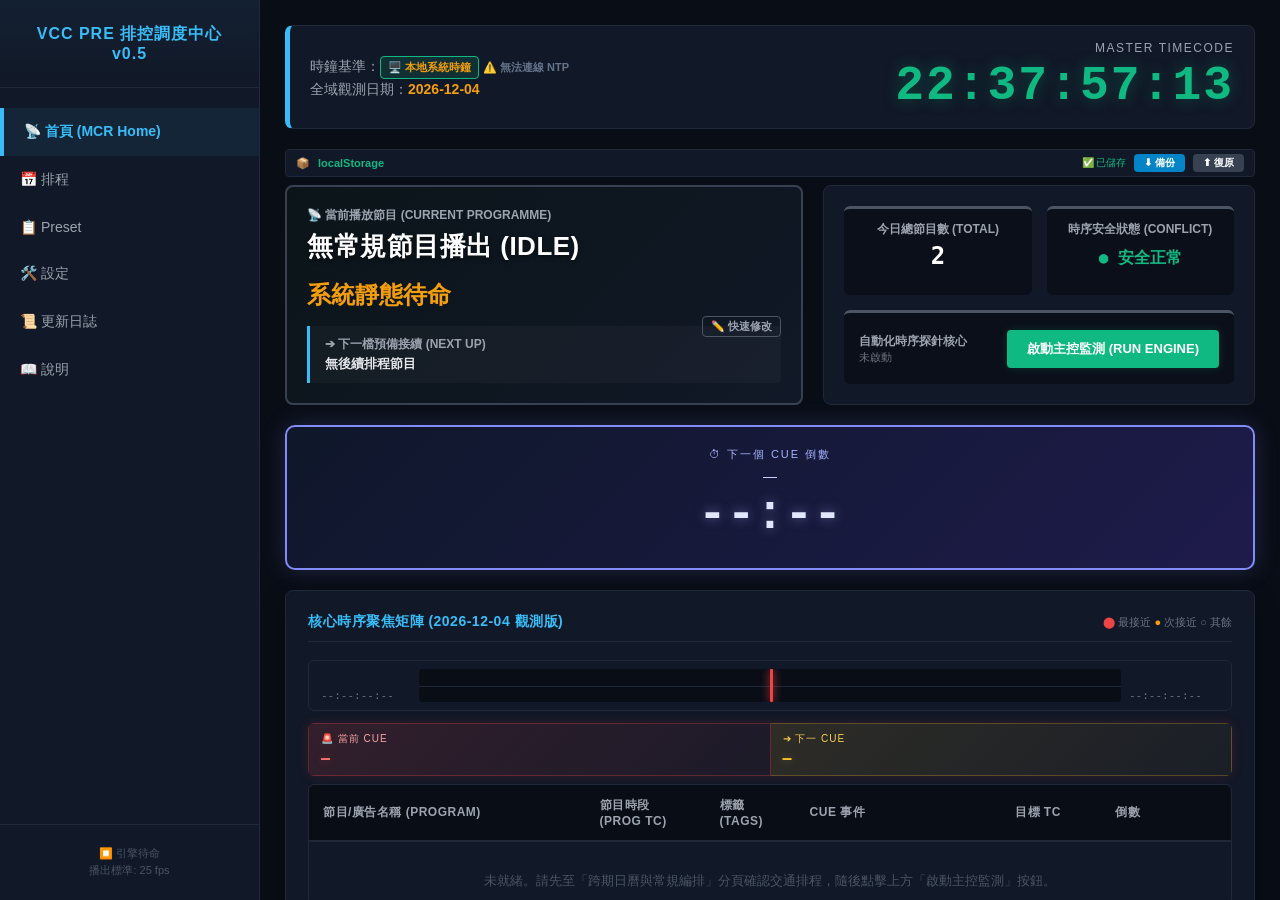
<file: VPre_CountdownCtrl_PROD_v0.5.html>
<!DOCTYPE html>
<html lang="zh-Hant">
<head>
    <meta charset="UTF-8">
    <meta name="viewport" content="width=device-width, initial-scale=1.0">
    <title>VCC PRE 廣播主控室操作員矩陣首頁系統 v0.5</title>
    <style>
        body {
            margin: 0;
            padding: 0;
            background-color: #090d16;
            font-family: "Microsoft JhengHei", "微軟正黑體", Arial, sans-serif;
        }

        /* 獨立沙盒包裝層 */
        .vcc-pre-system-sandbox-wrapper {
            --sidebar-width: 260px;
            --primary-color: #38bdf8;
            --bg-dark: #090d16;
            --bg-panel: #111827;
            --success: #10b981;
            --warning: #f59e0b;
            --danger: #ef4444;
            --on-air: #22c55e;

            display: flex !important;
            width: 100% !important;
            height: 100vh !important;
            min-height: 780px;
            background-color: var(--bg-dark);
            color: #f1f5f9;
            box-sizing: border-box;
            overflow: hidden !important;
            position: relative;
        }

        .vcc-pre-system-sandbox-wrapper *,
        .vcc-pre-system-sandbox-wrapper *:before,
        .vcc-pre-system-sandbox-wrapper *:after {
            box-sizing: border-box;
        }

        /* 左側常駐工作列 */
        .sidebar {
            width: var(--sidebar-width);
            min-width: var(--sidebar-width);
            background-color: var(--bg-panel);
            border-right: 1px solid #1f2937;
            display: flex;
            flex-direction: column;
            justify-content: space-between;
            height: 100%;
            z-index: 10;
        }
        .sidebar-header {
            padding: 24px 20px;
            text-align: center;
            font-size: 16px;
            font-weight: bold;
            letter-spacing: 1px;
            color: var(--primary-color);
            border-bottom: 1px solid #1f2937;
            background: linear-gradient(180deg, rgba(56,189,248,0.05) 0%, rgba(0,0,0,0) 100%);
        }
        .sidebar-menu { flex: 1; padding: 20px 0; }
        .menu-item {
            padding: 15px 20px; color: #9ca3af; cursor: pointer; font-size: 14px; display: flex; align-items: center; gap: 12px; transition: all 0.2s;
        }
        .menu-item:hover { background-color: rgba(56, 189, 248, 0.04); color: #fff; }
        .menu-item.active {
            background-color: rgba(56, 189, 248, 0.08); color: var(--primary-color); border-left: 4px solid var(--primary-color); font-weight: bold;
        }
        .sidebar-footer { padding: 20px; font-size: 11px; color: #4b5563; text-align: center; border-top: 1px solid #1f2937; line-height: 1.6; }

        /* 右側核心工作區 */
        .main-content { flex: 1; padding: 25px; overflow-y: auto !important; height: 100%; background-color: var(--bg-dark); }
        .page { display: none; }
        .page.active { display: block; }

        /* 模組容器 */
        .panel-box {
            background-color: var(--bg-panel); padding: 22px; border-radius: 8px; box-shadow: 0 10px 25px -5px rgba(0, 0, 0, 0.7); margin-bottom: 20px; border: 1px solid #1f2937;
        }
        .panel-header-box {
            display: flex; justify-content: space-between; align-items: center; margin-bottom: 18px; border-bottom: 1px solid #1f2937; padding-bottom: 10px;
        }
        .panel-title { font-size: 14px; color: var(--primary-color); font-weight: bold; letter-spacing: 0.5px; text-transform: uppercase; }

        /* 廣播主控專用：頂部極致三欄網格佈局 (首頁專用) */
        .mcr-operator-grid {
            display: grid;
            grid-template-columns: 1.2fr 1fr;
            gap: 20px;
            margin-bottom: 20px;
        }
        @media(max-width: 1200px) { .mcr-operator-grid { grid-template-columns: 1fr; } }

        /* MCR On-Air 監測監視器樣式 */
        .mcr-monitor-card {
            background: linear-gradient(135deg, #0b1519 0%, #111827 100%);
            border: 2px solid #10b981;
            border-radius: 8px;
            padding: 20px;
            position: relative;
            box-shadow: 0 0 20px rgba(16, 185, 129, 0.1);
        }
        .mcr-monitor-card.no-active {
            border-color: #374151;
            box-shadow: none;
        }
        .mcr-tag-live {
            position: absolute; top: 15px; right: 20px; background-color: var(--on-air); color: #fff; padding: 3px 8px; font-size: 11px; font-weight: bold; border-radius: 4px; letter-spacing: 1px; animation: blinker 1.5s linear infinite;
        }
        @keyframes blinker { 50% { opacity: 0.3; } }

        .mcr-label-sub { font-size: 12px; color: #9ca3af; text-transform: uppercase; margin-bottom: 4px; font-weight: 600; }
        .mcr-prog-title { font-size: 26px; font-weight: 900; color: #ffffff; margin: 5px 0 15px 0; letter-spacing: 0.5px; text-shadow: 0 2px 4px rgba(0,0,0,0.5); }
        .mcr-prog-countdown { font-family: 'Courier New', Courier, monospace; font-size: 24px; color: var(--warning); font-weight: bold; }
        .mcr-next-bar { background-color: rgba(255,255,255,0.03); border-left: 3px solid var(--primary-color); padding: 10px 15px; margin-top: 15px; border-radius: 0 4px 4px 0; }

        /* Traffic 摘要狀態卡片 */
        .traffic-summary-card {
            background: #111827; border: 1px solid #1f2937; border-radius: 8px; padding: 20px; display: grid; grid-template-columns: 1fr 1fr; gap: 15px;
        }
        .traffic-stat-block {
            background: #0b0f19; padding: 12px; border-radius: 6px; border-top: 3px solid #4b5563; text-align: center;
        }
        .traffic-stat-block.alert-active { border-top-color: var(--danger); background: rgba(239, 68, 68, 0.03); }
        .traffic-stat-num { font-family: monospace; font-size: 24px; font-weight: bold; color: #fff; margin-top: 4px; }

        /* 雙欄排版（用於行事曆與表單對齊） */
        .grid-layout-2col { display: grid; grid-template-columns: 340px 1fr; gap: 20px; margin-bottom: 20px; }
        @media(max-width: 1024px) { .grid-layout-2col { grid-template-columns: 1fr; } }

        /* --- NATIVE GUI CALENDAR STYLE --- */
        .gui-calendar-card { background: #090d16; border: 1px solid #1f2937; border-radius: 6px; padding: 12px; }
        .calendar-nav-header { display: flex; justify-content: space-between; align-items: center; margin-bottom: 10px; }
        .calendar-nav-header span { font-size: 14px; font-weight: bold; color: #fff; }
        .calendar-nav-btn { background: #1f2937; color: #fff; padding: 4px 8px; font-size: 12px; border-radius: 4px; cursor: pointer; }
        .calendar-nav-btn:hover { background: var(--primary-color); color: #090d16; }
        .calendar-grid-head { display: grid; grid-template-columns: repeat(7, 1fr); text-align: center; font-size: 11px; color: #4b5563; margin-bottom: 6px; font-weight: bold; }
        .calendar-grid-body { display: grid; grid-template-columns: repeat(7, 1fr); gap: 4px; text-align: center; }
        .calendar-day-cell {
            aspect-ratio: 1; background: #111827; border-radius: 6px; display: flex; flex-direction: column; justify-content: center; align-items: center; font-size: 13px; font-family: monospace; cursor: pointer; position: relative; transition: all 0.15s; border: 1px solid transparent; color: #cbd5e1; gap:1px;
        }
        .calendar-day-cell:hover { border-color: var(--primary-color); background: rgba(56, 189, 248, 0.06); }
        .calendar-day-cell.empty { background: transparent; cursor: default; border: none; }
        .calendar-day-cell.selected { background: var(--primary-color) !important; color: #090d16 !important; font-weight: bold; border-color: var(--primary-color) !important; }
        .calendar-day-cell.today { border: 1px solid var(--success); }
        .calendar-day-cell.selected.today { border-color: var(--primary-color) !important; }
        .calendar-prog-count { font-size:9px; color:#64748b; font-weight:normal; font-family:sans-serif; }
        .calendar-day-cell.selected .calendar-prog-count { color:#090d16; opacity:0.7; }
        .calendar-day-cell.has-progs { border-bottom:2px solid #a855f7; }

        /* 表單與控制元件 */
        .input-form { display: grid; grid-template-columns: 1fr 1fr; gap: 12px; }
        .input-group { display: flex; flex-direction: column; }
        .input-group.full-width { grid-column: span 2; }
        .input-group label { font-size: 12px; color: #9ca3af; margin-bottom: 4px; }
        .input-group input, .input-group select, .input-group textarea {
            background-color: #090d16; border: 1px solid #374151; color: #fff; padding: 8px 10px; border-radius: 4px; font-size: 13px; outline: none;
        }
        .input-group input:focus, .input-group select:focus, .input-group textarea:focus { border-color: var(--primary-color); }
        /* 窄螢幕響應式: 768px 以下調整表單成單欄 */
        @media (max-width: 768px) {
            .input-form { grid-template-columns: 1fr; }
            .input-form .input-group input[type="text"] { font-size: 16px; padding: 10px 8px; }
            .input-group.full-width { grid-column: span 1; }
        }

        /* 頂部全局控制列 */
        .global-filter-bar {
            background: #111827; padding: 12px 20px; border-radius: 6px; margin-bottom: 20px; display: flex; align-items: center; gap: 15px; border: 1px solid #1f2937;
        }
        .global-filter-bar input[type="date"] { background: #090d16; border: 1px solid #374151; color: #fff; padding: 6px 10px; border-radius: 4px; }

        /* 按鈕樣式 */
        .btn-zone { display: flex; gap: 10px; margin-top: 10px; }
        button { padding: 9px 14px; font-size: 12px; font-weight: bold; border-radius: 4px; cursor: pointer; border: none; transition: all 0.2s; }
        .btn-add { background-color: #0284c7; color: white; }
        .btn-update { background-color: var(--warning); color: #090d16; }
        .btn-start { background-color: var(--success); color: white; font-size: 13px; padding: 10px 20px; box-shadow: 0 0 10px rgba(16,185,129,0.2); }
        .btn-sync { background-color: #374151; color: white; }
        .btn-cancel { background-color: #4b5563; color: white; }
        .btn-danger-action { background-color: rgba(239, 68, 68, 0.15); color: #f87171; border: 1px solid var(--danger); }

        .btn-ctrl-group { display: flex; gap: 6px; }
        .btn-ctrl { padding: 6px 12px; font-size: 11px; font-weight: bold; border-radius: 4px; color: white; }
        .btn-import-ui { background-color: #374151; }
        .btn-export-ui { background-color: #0284c7; }
        .btn-clear-ui { background-color: rgba(239, 68, 68, 0.15); color: #f87171; border: 1px solid #dc2626; }

        /* HUD 全域看板 */
        .status-panel {
            background-color: var(--bg-panel); padding: 15px 20px; border-radius: 8px; margin-bottom: 20px; display: flex; justify-content: space-between; align-items: center; flex-wrap: wrap; border-left: 5px solid var(--primary-color); border-top: 1px solid #1f2937; border-right: 1px solid #1f2937; border-bottom: 1px solid #1f2937;
        }
        .status-item { font-size: 14px; margin: 2px 0; color: #9ca3af; }
        .status-item span { font-weight: bold; color: var(--warning); }
        .sync-badge { padding: 3px 7px; border-radius: 4px; font-size: 11px; font-weight: bold; display: inline-block; }
        .sync-success { background-color: rgba(16, 185, 129, 0.15); color: #34d399; border: 1px solid var(--success); }
        .sync-loading { background-color: rgba(59, 130, 246, 0.15); color: #60a5fa; border: 1px solid #3b82f6; }
        #clock { font-family: 'Courier New', Courier, monospace; font-size: 48px; color: var(--success); font-weight: bold; text-shadow: 0 0 16px rgba(16, 185, 129, 0.35); letter-spacing: 2px; }

        /* 系統表格 */
        .vcc-pre-table { width: 100%; border-collapse: collapse; font-size: 13px; background-color: var(--bg-panel); border-radius: 6px; overflow: hidden; }
        .vcc-pre-table th { background-color: #090d16; color: #9ca3af; text-align: left; padding: 12px 14px; border-bottom: 2px solid #1f2937; text-transform: uppercase; font-size: 12px; letter-spacing: 0.5px; }
        .vcc-pre-table td { padding: 12px 14px; border-bottom: 1px solid #1f2937; color: #e5e7eb; }
        .status-badge { padding: 2px 6px; border-radius: 4px; font-size: 11px; font-weight: bold; }
        .badge-sched { background-color: #1f2937; color: #cbd5e1; }
        .badge-periodic { background-color: rgba(168, 85, 247, 0.15); color: #c084fc; border: 1px solid #a855f7; }

        .btn-action { padding: 4px 8px; font-size: 11px; margin-right: 4px; border-radius: 4px; cursor: pointer; color: white; border: none;}
        .btn-action-edit { background-color: #d97706; }
        .btn-action-copy { background-color: #0891b2; }
        .btn-action-del { background-color: #dc2626; }

        /* 動態聚焦行 */
        .row-imminent { color: var(--danger) !important; background-color: rgba(239, 68, 68, 0.1) !important; font-weight: bold; border-left: 5px solid var(--danger) !important; }
        .row-imminent td { color: var(--danger) !important; }
        .row-future { color: var(--warning) !important; }
        .row-future td { color: var(--warning) !important; }
        .row-dimmed { color: #64748b !important; }
        .row-dimmed td { color: #64748b !important; }
        .row-trigger-active { background-color: var(--danger) !important; color: #ffffff !important; font-weight: bold; animation: pulse 0.4s infinite alternate; }
        .row-trigger-active td { color: #ffffff !important; }
        @keyframes pulse { 0% { background-color: var(--danger); } 100% { background-color: #b91c1c; } }
        /* 矩陣捲動容器 */
        .matrix-scroll-wrap { overflow-y: auto; border: 1px solid #1f2937; border-radius: 6px; }
        .matrix-scroll-wrap::-webkit-scrollbar { width: 6px; }
        .matrix-scroll-wrap::-webkit-scrollbar-track { background: #090d16; }
        .matrix-scroll-wrap::-webkit-scrollbar-thumb { background: #374151; border-radius: 3px; }

        /* 除錯終端 */
        .console-terminal {
            background-color: #030712; border: 1px solid #1f2937; font-family: 'Courier New', Courier, monospace; font-size: 12px; color: #34d399; padding: 12px; border-radius: 6px; height: 130px; overflow-y: auto; line-height: 1.4; margin-top: 5px;
        }
        .console-line { margin-bottom: 4px; }
        .console-time { color: #4b5563; margin-right: 8px; }

        /* Timeline GUI 時間軸 */
        .timeline-panel { display:flex; gap:8px; padding:8px 12px; background:#111827; border:1px solid #1f2937; border-radius:6px; margin-bottom:12px; align-items:stretch; }
        .timeline-label { font-size:11px; color:#64748b; white-space:nowrap; font-family:monospace; min-width:90px; padding-top:20px; }
        .timeline-tracks-wrap { flex:1; position:relative; overflow-x:hidden; background:#090d16; border-radius:4px; min-height:0; }
        .timeline-track { display:flex; align-items:center; height:28px; border-bottom:1px solid rgba(31,41,55,0.4); position:relative; }
        .timeline-track:last-child { border-bottom:none; }
        .timeline-track-label { width:100px; min-width:100px; font-size:10px; color:#9ca3af; padding:0 6px; overflow:hidden; text-overflow:ellipsis; white-space:nowrap; position:relative; z-index:2; }
        .timeline-track-bar { flex:1; position:relative; height:100%; }
        .timeline-prog-block { position:absolute; top:3px; height:20px; border-radius:3px; opacity:0.55; cursor:pointer; z-index:3; border:1px solid rgba(255,255,255,0.08); transition:opacity 0.15s; }
        .timeline-prog-block:hover { opacity:0.85; }
        .timeline-cue-tick { position:absolute; top:3px; width:2px; height:20px; border-radius:1px; opacity:0.6; cursor:pointer; z-index:4; }
        .timeline-cue-tick:hover { opacity:1; transform:scaleX(2); z-index:5; }
        .timeline-now-marker { position:absolute; top:0; width:3px; height:100%; background:var(--danger); z-index:10; border-radius:1px; box-shadow:0 0 8px var(--danger); transition:left 0.4s linear; pointer-events:none; }
        .timeline-now-label { position:absolute; top:-18px; font-size:10px; font-weight:bold; color:var(--danger); transform:translateX(-50%); white-space:nowrap; z-index:11; pointer-events:none; }
        .timeline-ruler { display:flex; height:18px; border-bottom:1px solid #1f2937; position:relative; }
        .timeline-ruler-label { position:absolute; font-size:9px; color:#4b5563; transform:translateX(-50%); top:2px; }

        /* Week at a Glance */
        .week-grid { display:grid; grid-template-columns:repeat(7,1fr); gap:1px; background:#1f2937; border-radius:6px; overflow:hidden; }
        .week-day-header { background:#111827; padding:8px 4px; text-align:center; font-size:11px; color:#9ca3af; font-weight:bold; border-bottom:2px solid #1f2937; }
        .week-day-header span { display:block; font-size:18px; color:#fff; font-weight:bold; margin-top:2px; }
        .week-day-header.today { color:#10b981; } .week-day-header.today span { color:#10b981; }
        .week-day-cell { background:#090d16; padding:4px; min-height:60px; font-size:10px; vertical-align:top; }
        .week-prog-block { padding:3px 4px; margin-bottom:2px; border-radius:3px; border-left:3px solid; cursor:pointer; line-height:1.3; }
        .week-prog-block:hover { filter:brightness(1.3); }
        #rundownTableBody tr { cursor:pointer; }
        #rundownTableBody tr:hover { background:rgba(56,189,248,0.03); }
        .week-prog-block .wp-time { color:#94a3b8; font-family:monospace; font-size:9px; }
        .week-prog-block .wp-name { color:#e2e8f0; font-weight:bold; font-size:10px; overflow:hidden; text-overflow:ellipsis; white-space:nowrap; }
        .week-prog-block .wp-tags { display:flex; gap:2px; flex-wrap:wrap; margin-top:1px; }

        /* Tag & Color Label */
        .tag-badge { display:inline-block; padding:1px 5px; border-radius:3px; font-size:9px; font-weight:bold; margin:1px 2px 1px 0; }

        .clr-picker { display:flex; gap:4px; flex-wrap:wrap; margin-top:4px; }
        .clr-opt { width:24px; height:24px; border-radius:50%; cursor:pointer; border:2px solid transparent; transition:all 0.15s; }
        .clr-opt:hover { transform:scale(1.2); }
        .clr-opt.active { border-color:#fff !important; box-shadow:0 0 6px rgba(255,255,255,0.4); }
        .tag-input-area { display:flex; gap:4px; flex-wrap:wrap; align-items:center; }
        .tag-input-area input { flex:1; background:#090d16; border:1px solid #374151; color:#fff; padding:5px 8px; border-radius:4px; font-size:12px; outline:none; }
        .tag-input-area input:focus { border-color:#38bdf8; }
        .tag-list { display:flex; gap:3px; flex-wrap:wrap; margin-top:4px; }

        /* 節目 Color Code */
        .prog-color-0 { --prog-color: #ef4444; } .prog-color-1 { --prog-color: #f59e0b; }
        .prog-color-2 { --prog-color: #10b981; } .prog-color-3 { --prog-color: #3b82f6; }
        .prog-color-4 { --prog-color: #8b5cf6; } .prog-color-5 { --prog-color: #ec4899; }
        .prog-color-6 { --prog-color: #06b6d4; } .prog-color-7 { --prog-color: #f97316; }
        .prog-color-dot { display:inline-block; width:10px; height:10px; border-radius:50%; margin-right:6px; vertical-align:middle; }
        .row-onair { background-color: rgba(239,68,68,0.12) !important; border-left:4px solid var(--danger) !important; animation: pulseOnAir 0.6s infinite alternate; }
        .row-nextup { background-color: rgba(245,158,11,0.08) !important; border-left:4px solid #f59e0b !important; }
        @keyframes pulseOnAir { 0% { background-color: rgba(239,68,68,0.08); } 100% { background-color: rgba(239,68,68,0.18); } }
        .matrix-row { border-left: 3px solid var(--prog-color, #374151); } /* 放在高亮 class 之後，不蓋過 .row-imminent/.row-trigger-active 的 border-left */

        /* Preset 節點表格樣式 */
        #presetNodesTable { width:100%; border-collapse:collapse; margin-bottom:8px; }
        #presetNodesTable th { color:#9ca3af; font-size:12px; padding:6px 4px; border-bottom:1px solid #374151; font-weight:600; text-align:left; }
        #presetNodesTable td { padding:3px 4px; border-bottom:1px solid #1f2937; }
        #presetNodesTable select,
        #presetNodesTable input {
            background-color: #090d16; border: 1px solid #374151; color: #fff;
            padding: 5px 6px; border-radius: 3px; font-size: 12px; outline: none; width:100%;
        }
        #presetNodesTable select:focus,
        #presetNodesTable input:focus { border-color: #38bdf8; }
        #presetNodesTable .btnNodePreview {
            padding:2px 6px; font-size:11px; cursor:pointer; display:inline-block;
            background:transparent; border:1px solid #374151; border-radius:3px; color:#fff;
        }
        #presetNodesTable .btnNodePreview:hover { border-color:#38bdf8; }
        #presetNodesTable .btnNodeRemove {
            padding:2px 6px; font-size:11px; cursor:pointer; display:inline-block;
            background:transparent; border:1px solid #dc2626; border-radius:3px; color:#f87171; margin-left:4px;
        }
        #presetNodesTable .btnNodeRemove:hover { background:rgba(220,38,38,0.15); }

        /* 可排序表頭 */
        .sortable-th:hover { color:#38bdf8 !important; }
        .sort-icon { font-size:10px; margin-left:3px; color:#64748b; }
        .sort-icon.active { color:#38bdf8; }

        /* 拖動排序 */
        .drag-handle { cursor:grab; color:#4b5563; font-size:14px; user-select:none; text-align:center; padding:2px 0; }
        .drag-handle:active { cursor:grabbing; }
        .preset-node-row.dragging { opacity:0.4; }
        .preset-node-row.drag-over { border-top:2px solid #38bdf8; }

        /* CUE Popup 動畫 */
        @keyframes cuePopIn { 0% { opacity:0; transform:translateX(-50%) translateY(-20px) scale(0.9); } 100% { opacity:1; transform:translateX(-50%) translateY(0) scale(1); } }

        /* 操作說明頁面 */
        .help-section { background:#111827; border:1px solid #1f2937; border-radius:8px; padding:18px 22px; margin-bottom:16px; }
        .help-section h2 { color:#38bdf8; font-size:16px; margin:0 0 12px 0; letter-spacing:0.5px; }
        .help-section h3 { color:#f1f5f9; font-size:14px; margin:16px 0 8px 0; }
        .help-section p, .help-section li { color:#cbd5e1; font-size:13px; line-height:1.7; margin:4px 0; }
        .help-section ul { padding-left:20px; margin:6px 0; }
        .help-section code { background:#030712; color:#34d399; padding:2px 6px; border-radius:3px; font-size:12px; font-family:monospace; }
        .help-section .tip { background:rgba(56,189,248,0.08); border-left:3px solid #38bdf8; padding:8px 12px; border-radius:0 4px 4px 0; margin:10px 0; color:#94a3b8; font-size:12px; }

        .help-section kbd { background:#1f2937; color:#e2e8f0; padding:1px 5px; border-radius:3px; font-size:11px; border:1px solid #374151; }
        .help-grid { display:grid; grid-template-columns:1fr 1fr; gap:12px; }
        @media(max-width:900px) { .help-grid { grid-template-columns:1fr; } }
        .help-card { background:#090d16; border:1px solid #1f2937; border-radius:6px; padding:12px; }
        .help-card h4 { color:#f59e0b; margin:0 0 6px 0; font-size:13px; }
    </style>
</head>
<body>

    <div class="vcc-pre-system-sandbox-wrapper">

        <div class="sidebar">
            <div>
                <div class="sidebar-header">VCC PRE 排控調度中心 v0.5</div>
                <div class="sidebar-menu">
                    <div class="menu-item active" id="menu-live" onclick="switchPage('live')">📡 首頁 (MCR Home)</div>
                    <div class="menu-item" id="menu-rundown" onclick="switchPage('rundown')">📅 排程</div>
                    <div class="menu-item" id="menu-preset" onclick="switchPage('preset')">📋 Preset</div>
                    <div class="menu-item" id="menu-settings" onclick="switchPage('settings')">🛠️ 設定</div>
                    <div class="menu-item" id="menu-changelog" onclick="switchPage('changelog')">📜 更新日誌</div>
                    <div class="menu-item" id="menu-help" onclick="switchPage('help')">📖 說明</div>
                </div>
            </div>
            <div class="sidebar-footer">
                <span id="sidebarEngineStatus">⏹️ 引擎待命</span><br>
                播出標準: <span id="sidebarFpsLabel">PAL 25 fps</span>
            </div>
        </div>

        <div class="main-content">

            <div class="status-panel">
                <div>
                    <div class="status-item">時鐘基準：<span id="syncBadge" class="sync-badge sync-loading">🖥️ 本地系統時鐘</span> <span id="ntpStatus" style="font-size:11px; color:#64748b;"></span></div>
                    <div class="status-item">全域觀測日期：<span id="lblGlobalDateDisplay">--</span></div>
                </div>
                <div style="text-align: right;">
                    <div style="font-size: 12px; color: #9ca3af; margin-bottom: 4px; text-transform: uppercase; letter-spacing: 1.5px;">Master Timecode</div>
                    <div id="clock" style="text-align:center;">00:00:00:00</div>
                </div>
            </div>

            <div style="display:flex; align-items:center; gap:8px; margin-bottom:8px; padding:4px 10px; background:#111827; border:1px solid #1f2937; border-radius:4px; font-size:11px;">
                <span style="color:#64748b;">📦</span>
                <span id="fileStatus" style="color:#10b981; font-weight:bold;">localStorage</span>
                <span style="flex:1;"></span>
                <span id="dataDirtyIndicator" style="color:#10b981; font-size:10px;">✅ 自動</span>
                <button class="btn-ctrl btn-export-ui" onclick="saveDataToFile()" style="padding:2px 10px; font-size:10px;">⬇ 備份</button>
                <button class="btn-ctrl btn-import-ui" onclick="loadDataFromFile()" style="padding:2px 10px; font-size:10px;">⬆ 復原</button>
                <input type="file" id="dataFileInput" accept=".json" style="display:none;" onchange="handleFileOpen(this)">
            </div>

            <div class="global-filter-bar" style="display: none;">
                <input type="date" id="globalTargetDate" onchange="onGlobalDateChange()">
            </div>

            <div id="page-live" class="page active">

                <div class="mcr-operator-grid">

                    <div class="mcr-monitor-card no-active" id="mcrOnAirCard">
                        <div class="mcr-tag-live" id="mcrLiveTag" style="display: none;">ON AIR</div>
                        <div class="mcr-label-sub">📡 當前播放節目 (Current Programme)</div>
                        <div class="mcr-prog-title" id="mcrOnAirTitle">無常規節目播出 (IDLE)</div>
                        <div class="mcr-prog-countdown" id="mcrOnAirCountdown">系統靜態待命</div>                        
                        <button id="btnQuickEdit" style="float:right; background:transparent; border:1px solid #4b5563; color:#9ca3af; border-radius:4px; cursor:pointer; font-size:11px; padding:2px 8px; margin-top:5px;" onclick="toggleQuickEdit()">✏️ 快速修改</button>

                        <div id="mcrQuickEdit" style="display:none; margin-top:10px; padding:10px; background:rgba(0,0,0,0.3); border-radius:6px;">
                            <div style="display:flex; gap:8px; flex-wrap:wrap; align-items:center;">
                                <label style="font-size:11px; color:#9ca3af;">開始: <input type="text" id="quickStartTime" style="width:130px; background:#090d16; border:1px solid #374151; color:#fff; padding:4px 6px; border-radius:3px; font-size:12px; font-family:monospace;"></label>
                                <label style="font-size:11px; color:#9ca3af;">長度: <input type="text" id="quickDuration" style="width:130px; background:#090d16; border:1px solid #374151; color:#fff; padding:4px 6px; border-radius:3px; font-size:12px; font-family:monospace;"></label>
                                <button class="btn-add" onclick="applyQuickEdit()" style="padding:4px 12px; font-size:11px;">套用</button>
                                <button class="btn-cancel" onclick="cancelQuickEdit()" style="padding:4px 12px; font-size:11px;">取消</button>
                            </div>
                        </div>


                        <div class="mcr-next-bar">
                            <div class="mcr-label-sub" style="margin-bottom: 2px;">➔ 下一檔預備接續 (Next Up)</div>
                            <div style="font-size: 13px; font-weight: bold; color: #e5e7eb;" id="mcrNextTitle">無後續排程節目</div>
                        </div>
                    </div>

                    <div class="traffic-summary-card">
                        <div class="traffic-stat-block">
                            <div class="mcr-label-sub">今日總節目數 (Total)</div>
                            <div class="traffic-stat-num" id="homeTotalCount">0</div>
                        </div>
                        <div class="traffic-stat-block" id="homeConflictBlock">
                            <div class="mcr-label-sub">時序安全狀態 (Conflict)</div>
                            <div class="traffic-stat-num" id="homeConflictStatus" style="font-size: 16px; color: #10b981; padding-top: 6px;">● 安全正常</div>
                        </div>
                        <div class="traffic-stat-block" style="grid-column: span 2; display: flex; justify-content: space-between; align-items: center; padding: 10px 15px; text-align: left;">
                            <div>
                                <div class="mcr-label-sub" style="margin-bottom: 0;">自動化時序探針核心</div>
                                <div style="font-size: 11px; color: #6b7280;" id="homeEngineStatus">未啟動</div>
                            </div>
                            <button class="btn-start" id="btnMainTrack" onclick="initGlobalTracking()">啟動主控監測 (RUN ENGINE)</button>
                        </div>
                    </div>

                </div>

                <div id="homeCueCountdown" style="background:linear-gradient(135deg, #0f172a 0%, #1e1b4b 100%); border:2px solid #818cf8; border-radius:10px; padding:20px; margin-bottom:20px; text-align:center; box-shadow:0 0 24px rgba(129,140,248,0.2);">
                    <div style="font-size:11px; color:#a5b4fc; text-transform:uppercase; letter-spacing:2px; margin-bottom:6px;">⏱ 下一個 Cue 倒數</div>
                    <div id="cueCountdownLabel" style="font-size:14px; color:#c7d2fe; margin-bottom:4px;">—</div>
                    <div id="cueCountdownTimer" style="font-family:'Courier New',monospace; font-size:48px; font-weight:bold; color:#e0e7ff; text-shadow:0 0 12px rgba(165,180,252,0.5);">--:--</div>
                    <div id="cueCountdownMeta" style="font-size:12px; color:#a5b4fc; margin-top:6px;"></div>
                </div>

                <div class="panel-box">
                    <div class="panel-header-box">
                        <div class="panel-title" id="matrixTitle">時序矩陣 (Timeline)</div>
                        <div style="font-size: 11px; color: #6b7280;"><span style="color:#ef4444;">⬤</span> 最接近 <span style="color:#f59e0b;">●</span> 次接近 <span style="color:#64748b;">○</span> 其餘</div>
                    </div>

                    <!-- Timeline GUI 時間軸（按節目分層） -->
                    <div class="timeline-panel">
                        <div class="timeline-label" id="timelineRangeStart">--:--:--:--</div>
                        <div class="timeline-tracks-wrap" id="timelineTracksWrap">
                            <div class="timeline-ruler" id="timelineRuler"><!-- JS 填入刻度標籤 --></div>
                            <div id="timelineTrackContainer"><!-- JS 填入各節目軌道 --></div>
                            <div class="timeline-now-marker" id="timelineNowMarker" style="left:50%;"></div>
                            <div class="timeline-now-label" id="timelineNowLabel" style="left:50%;">NOW</div>
                        </div>
                        <div class="timeline-label" id="timelineRangeEnd">--:--:--:--</div>
                    </div>

                    <!-- 當前 & 下一個 Cue Point 即時看板 -->
                    <div style="display:flex; gap:0; margin:8px 0; padding:0; border-radius:6px; overflow:hidden; font-size:13px; box-shadow:0 0 12px rgba(239,68,68,0.15);">
                        <div style="flex:1; background:linear-gradient(135deg, rgba(239,68,68,0.15) 0%, rgba(239,68,68,0.05) 100%); border:1px solid rgba(239,68,68,0.3); padding:8px 12px;">
                            <div style="color:#fca5a5; font-size:10px; text-transform:uppercase; letter-spacing:1px; margin-bottom:3px;">🚨 當前 Cue</div>
                            <div id="currentCueDisplay" style="color:#f87171; font-size:15px; font-weight:bold; font-family:monospace; text-shadow:0 0 8px rgba(239,68,68,0.4);">—</div>
                        </div>
                        <div style="flex:1; background:linear-gradient(135deg, rgba(251,191,36,0.12) 0%, rgba(251,191,36,0.04) 100%); border:1px solid rgba(251,191,36,0.25); padding:8px 12px; border-left:none;">
                            <div style="color:#fcd34d; font-size:10px; text-transform:uppercase; letter-spacing:1px; margin-bottom:3px;">➔ 下一 Cue</div>
                            <div id="nextCueDisplay" style="color:#fbbf24; font-size:15px; font-weight:bold; font-family:monospace; text-shadow:0 0 8px rgba(251,191,36,0.4);">—</div>
                        </div>
                    </div>

                    <div class="matrix-scroll-wrap" id="matrixScrollWrap">
                        <table class="vcc-pre-table" style="margin-bottom:0;">
                            <thead>
                                <tr>
                                    <th style="width:30%;">節目/廣告名稱 (Program)</th>
                                    <th style="width:120px;">節目時段 (Prog TC)</th>
                                    <th style="width:90px;">標籤 (Tags)</th>
                                    <th>Cue 事件</th>
                                    <th style="width:100px;">目標 TC</th>
                                    <th style="width:130px;">倒數</th>
                                </tr>
                            </thead>
                            <tbody id="matrixTableBody">
                                <tr><td colspan="6" style="text-align: center; color: #4b5563; padding: 30px 0;">未就緒。請先至「跨期日曆與常規編排」分頁確認交通排程，隨後點擊上方「啟動主控監測」按鈕。</td></tr>
                            </tbody>
                        </table>
                    </div>
                </div>
            </div>

            <div id="page-rundown" class="page">
                <div class="grid-layout-2col">
                    <div class="panel-box" style="margin-bottom: 0;">
                        <div class="panel-header-box"><div class="panel-title">行事曆 (Calendar)</div></div>
                        <div class="gui-calendar-card">
                            <div class="calendar-nav-header">
                                <div class="calendar-nav-btn" onclick="moveCalendarMonth(-1)">◀</div>
                                <span id="calendarMonthLabel">2026 年 06 月</span>
                                <div class="calendar-nav-btn" onclick="moveCalendarMonth(1)">▶</div>
                            </div>
                            <div class="calendar-grid-head">
                                <div>日</div><div>一</div><div>二</div><div>三</div><div>四</div><div>五</div><div>六</div>
                            </div>
                            <div class="calendar-grid-body" id="calendarGridBody"></div>
                        </div>
                        <p style="font-size:11px; color:#4b5563; margin-top:10px; line-height:1.5;">💡 點擊切換日期 · <span style="color:#a855f7;font-weight:bold;">●</span> 有排程</p>
                    </div>

                    <div class="panel-box" style="margin-bottom: 0;">
                        <div class="panel-header-box"><div class="panel-title" id="formPanelTitle">新增節目</div></div>
                        <div class="input-form">
                            <div class="input-group">
                                <label>節目名稱</label>
                                <input type="text" id="progName" value="新增節目">
                            </div>
                            <div class="input-group">
                                <label>播放日期</label>
                                <input type="date" id="progDate">
                            </div>
                            <div class="input-group">
                                <label>開播時碼 (TC)</label>
                                <div style="display:flex; gap:6px; flex-wrap:wrap;">
                                    <input type="text" id="startTimeStr" placeholder="18:30:00:00" style="flex:1; min-width:160px;">
                                    <button class="btn-sync" onclick="setStartTimeOneMinLater()" style="padding:4px 8px; font-size:11px; white-space:nowrap;">⏱ 一分鐘後</button>
                                </div>
                            </div>
                            <div class="input-group">
                                <label>長度</label>
                                <div style="display:flex; gap:6px; flex-wrap:wrap;">
                                    <input type="text" id="durationStr" placeholder="00:30:00:00" style="flex:1; min-width:160px;">
                                </div>
                            </div>
                            <div class="input-group">
                                <label>週期</label>
                                <select id="periodicType" onchange="onPeriodicTypeChange()">
                                    <option value="none">✨ 單次</option>
                                    <option value="daily">🔄 每日</option>
                                    <option value="weekdays">📅 工作日</option>
                                    <option value="weekly">📆 每週</option>
                                    <option value="custom">🗓️ 自訂星期</option>
                                </select>
                            </div>
                            <div class="input-group" id="periodicEndGroup" style="display:none;">
                                <label>終止日期</label>
                                <input type="date" id="periodicEndDate">
                            </div>
                            <div class="input-group" id="periodicDayGroup" style="display:none;">
                                <label>選擇星期</label>
                                <div style="display:flex; gap:4px; flex-wrap:wrap;">
                                    <label style="cursor:pointer;display:flex;align-items:center;gap:3px;background:#1f2937;padding:4px 8px;border-radius:4px;font-size:12px;"><input type="checkbox" class="day-cb" value="0" style="width:14px;height:14px;"> 日</label>
                                    <label style="cursor:pointer;display:flex;align-items:center;gap:3px;background:#1f2937;padding:4px 8px;border-radius:4px;font-size:12px;"><input type="checkbox" class="day-cb" value="1" style="width:14px;height:14px;"> 一</label>
                                    <label style="cursor:pointer;display:flex;align-items:center;gap:3px;background:#1f2937;padding:4px 8px;border-radius:4px;font-size:12px;"><input type="checkbox" class="day-cb" value="2" style="width:14px;height:14px;"> 二</label>
                                    <label style="cursor:pointer;display:flex;align-items:center;gap:3px;background:#1f2937;padding:4px 8px;border-radius:4px;font-size:12px;"><input type="checkbox" class="day-cb" value="3" style="width:14px;height:14px;"> 三</label>
                                    <label style="cursor:pointer;display:flex;align-items:center;gap:3px;background:#1f2937;padding:4px 8px;border-radius:4px;font-size:12px;"><input type="checkbox" class="day-cb" value="4" style="width:14px;height:14px;"> 四</label>
                                    <label style="cursor:pointer;display:flex;align-items:center;gap:3px;background:#1f2937;padding:4px 8px;border-radius:4px;font-size:12px;"><input type="checkbox" class="day-cb" value="5" style="width:14px;height:14px;"> 五</label>
                                    <label style="cursor:pointer;display:flex;align-items:center;gap:3px;background:#1f2937;padding:4px 8px;border-radius:4px;font-size:12px;"><input type="checkbox" class="day-cb" value="6" style="width:14px;height:14px;"> 六</label>
                                </div>
                            </div>
                            <div class="input-group" id="overrideSingleGroup" style="display:none;">
                                <label style="display:flex; align-items:center; gap:8px; cursor:pointer;">
                                    <input type="checkbox" id="chkOverrideSingle" style="width:16px;height:16px;">
                                    <span>🔀 只改此筆</span>
                                </label>
                                <div style="font-size:11px; color:#64748b; margin-top:2px;">不影響週期設定，僅新增單次版本</div>
                            </div>
                            <div class="input-group full-width">
                                <label>Cue Preset</label>
                                <select id="progPreset"></select>
                            </div>
                            <div class="input-group full-width">
                                <label>🏷️ 標籤</label>
                                <div class="tag-input-area">
                                    <input type="text" id="progTagInput" placeholder="輸入標籤後按 Enter 或點新增">
                                    <button class="btn-sync" onclick="addProgramTag()" style="padding:4px 8px; font-size:11px;">＋ 新增</button>
                                </div>
                                <div class="tag-list" id="progTagList"></div>
                            </div>
                            <div class="input-group full-width">
                                <label>🎨 顏色標籤</label>
                                <div class="clr-picker" id="progColorPicker"></div>
                                <input type="hidden" id="progColorLabel" value="">
                            </div>
                        </div>
                        <div class="btn-zone">
                            <button class="btn-add" id="btnSubmitForm" onclick="submitProgramForm()">儲存至編排庫 (Save Entry)</button>
                            <button class="btn-cancel" id="btnCancelEdit" onclick="exitEditMode()" style="display:none;">取消修改</button>
                        </div>
                    </div>
                </div>

                <div class="panel-box" style="margin-top: 20px;">
                    <div class="panel-header-box">
                        <div class="panel-title">📆 本週縱覽</div>
                        <div style="font-size:11px; color:#6b7280;" id="weekGlanceLabel">選擇一週</div>
                    </div>
                    <div id="weekGlanceContainer" class="week-grid">
                        <!-- JS 渲染 -->
                    </div>
                </div>

                <div class="panel-box" style="overflow-y: auto; max-height: 350px; margin-top: 20px;">
                    <div class="panel-header-box">
                        <div class="panel-title" id="rundownListTitle">節目表 (Rundown)</div>
                        <div class="btn-ctrl-group">
                            <input type="file" id="importFile" accept=".json" style="display:none;" onchange="importRundown(this)">
                            <button class="btn-ctrl btn-import-ui" onclick="document.getElementById('importFile').click()">匯入</button>
                            <button class="btn-ctrl btn-export-ui" onclick="exportRundown()">匯出</button>
                            <button class="btn-ctrl btn-clear-ui" onclick="clearAllPrograms()">全清</button>
                        </div>
                    </div>
                    <table class="vcc-pre-table" id="rundownTable">
                        <thead>
                            <tr>
                                <th style="cursor:pointer;" onclick="sortRundownTable('name')" class="sortable-th">名稱 <span class="sort-icon" id="sortRundown-name"></span></th>
                                <th style="cursor:pointer;" onclick="sortRundownTable('broadcastDate')" class="sortable-th">日期 <span class="sort-icon" id="sortRundown-broadcastDate"></span></th>
                                <th style="cursor:pointer;" onclick="sortRundownTable('startTime')" class="sortable-th">開播 <span class="sort-icon" id="sortRundown-startTime"></span></th>
                                <th style="cursor:pointer;" onclick="sortRundownTable('endTime')" class="sortable-th">結束 <span class="sort-icon" id="sortRundown-endTime"></span></th>
                                <th style="cursor:pointer;" onclick="sortRundownTable('duration')" class="sortable-th">長度 <span class="sort-icon" id="sortRundown-duration"></span></th>
                                <th style="cursor:pointer;" onclick="sortRundownTable('periodicType')" class="sortable-th">週期 <span class="sort-icon" id="sortRundown-periodicType"></span></th>
                                <th style="cursor:pointer;" onclick="sortRundownTable('presetId')" class="sortable-th">Preset <span class="sort-icon" id="sortRundown-presetId"></span></th>
                                <th style="width: 90px; text-align: center;">操作</th>
                            </tr>
                        </thead>
                        <tbody id="rundownTableBody"></tbody>
                    </table>
                </div>
            </div>

            <div id="page-preset" class="page">
                <div class="panel-box">
                    <div class="panel-header-box"><div class="panel-title">Preset 管理器</div></div>
                    <div class="input-form" style="grid-template-columns: 1fr;">
                        <div class="input-group">
                            <label>選擇 Preset</label>
                            <select id="presetSelector" onchange="onPresetSelectionChange()"></select>
                        </div>
                        <div class="input-group">
                            <label>名稱</label>
                            <input text="text" id="presetNameField">
                        </div>
                        <div class="input-group">
                            <label>節點設定 (每行一個提示點)</label>
                            <table id="presetNodesTable">
                                <thead>
                                    <tr>
                                        <th style="width:28px;cursor:default;text-align:center;" title="拖動以排序">☰</th>
                                        <th style="width:90px;cursor:pointer;" onclick="sortPresetNodes('offsetType')" class="sortable-th">偏移方式 <span class="sort-icon" id="sortIcon-offsetType"></span></th>
                                        <th style="width:80px;cursor:pointer;" onclick="sortPresetNodes('offsetSec')" class="sortable-th">偏移 (MM:SS) <span class="sort-icon" id="sortIcon-offsetSec"></span></th>
                                        <th style="cursor:pointer;" onclick="sortPresetNodes('nodeName')" class="sortable-th">節點名稱 <span class="sort-icon" id="sortIcon-nodeName"></span></th>
                                        <th style="width:130px;cursor:pointer;" onclick="sortPresetNodes('soundId')" class="sortable-th">提示音 <span class="sort-icon" id="sortIcon-soundId"></span></th>
                                        <th style="width:70px;text-align:center;">操作</th>
                                    </tr>
                                </thead>
                                <tbody id="presetNodesTbody">
                                    <!-- 由 JS 動態渲染 -->
                                </tbody>
                            </table>
                            <button class="btn-sync" onclick="addNodeRow()" style="font-size:12px; padding:5px 10px;">＋ 新增</button>
                        </div>
                    </div>
                    <div class="btn-zone">
                        <button class="btn-sync" onclick="initNewPresetForm()">新建</button>
                        <button class="btn-add" style="background-color: #10b981;" onclick="savePresetAction()">儲存</button>
                        <button class="btn-cancel btn-danger-action" onclick="deletePresetAction()">刪除</button>
                    </div>
                    <div style="margin-top:10px; border-top:1px solid #1f2937; padding-top:8px;">
                        <div style="display:flex; align-items:center; gap:10px; margin-bottom:6px;">
                            <span style="font-size:12px; color:#64748b; cursor:pointer;" onclick="togglePresetJsonArea()" id="presetJsonToggle">▶ JSON</span>
                            <input type="file" id="presetImportFile" accept=".json" style="display:none;" onchange="importPresetFromFile(this)">
                            <button class="btn-ctrl btn-export-ui" style="font-size:11px; padding:3px 8px;" onclick="exportPresetAsJson()">匯出</button>
                            <button class="btn-ctrl btn-import-ui" style="font-size:11px; padding:3px 8px;" onclick="document.getElementById('presetImportFile').click()">匯入</button>
                            <button class="btn-add" style="font-size:11px; padding:3px 8px; background-color:#374151;" onclick="applyPresetJson()">套用</button>
                        </div>
                        <textarea id="presetJsonArea" style="display:none; width:100%; height:100px; background:#030712; border:1px solid #374151; color:#a7f3d0; padding:8px; font-family:monospace; font-size:11px; border-radius:4px; resize:vertical;" placeholder="在此貼上 JSON 或點擊「從檔案匯入」..."></textarea>
                    </div>
                </div>
            </div>

            <div id="page-settings" class="page">
                <div style="display: grid; grid-template-columns: 1fr 1fr; gap: 20px;">
                    <div>
                        <div class="panel-box">
                            <div class="panel-header-box"><div class="panel-title">🔊 音訊設定</div></div>
                            <div class="input-form" style="grid-template-columns: 1fr;">
                                <div class="input-group">
                                    <label>預設頻率 (Hz)</label>
                                    <input type="number" id="cfgBeepFreq" value="1500" min="400" max="4000" onchange="saveConfig()">
                                </div>
                                <div class="input-group">
                                    <label>持續時間 (秒)</label>
                                    <input type="number" id="cfgBeepDur" value="0.5" step="0.1" min="0.1" max="3" onchange="saveConfig()">
                                </div>
                            </div>
                            <button class="btn-sync" onclick="testOscillatorSound()">🔊 測試音</button>
                        </div>
                    </div>
                    <div class="panel-box" style="margin-top:15px;">
                        <div class="panel-header-box"><div class="panel-title">⏱ FPS 設定</div></div>
                        <div class="input-form" style="grid-template-columns: 1fr;">
                            <div class="input-group">
                                <label>FPS</label>
                                <div style="display:flex; align-items:center; gap:8px;">
                                    <input type="number" id="cfgFrameRate" value="25" min="1" max="60" style="width:80px;">
                                    <span style="font-size:11px; color:#64748b;">PAL: 25 / NTSC: 29.97 / 電影: 24</span>
                                    <button class="btn-sync" onclick="applyFrameRate()" style="padding:4px 10px; font-size:11px;">套用</button>
                                </div>
                                <div style="font-size:11px; color:#64748b; margin-top:4px;">⚠️ 需重啟 ENGINE</div>
                            </div>
                        </div>
                    </div>
                    <div class="panel-box" style="margin-top:15px;">
                        <div class="panel-header-box"><div class="panel-title">🌐 時區</div></div>
                        <div class="input-form" style="grid-template-columns: 1fr;">
                            <div class="input-group">
                                <label>時區</label>
                                <select id="cfgTimezone" onchange="saveConfig()" style="width:100%;"></select>
                                <div style="font-size:11px; color:#64748b; margin-top:4px;">影響換日與 Cue 觸發時間</div>
                            </div>
                        </div>
                    </div>
                    <div class="panel-box" style="margin-top:15px;">
                        <div class="panel-header-box"><div class="panel-title">🗑️ 保留原則</div></div>
                        <div class="input-form" style="grid-template-columns: 1fr;">
                            <div class="input-group">
                                <label>Cue 保留秒數</label>
                                <div style="display:flex; align-items:center; gap:8px;">
                                    <input type="number" id="cfgRetentionSec" value="5" min="0" max="60" style="width:80px;" onchange="saveConfig()">
                                    <span style="font-size:11px; color:#64748b;">秒</span>
                                </div>
                                <div style="font-size:11px; color:#64748b; margin-top:4px;">觸發後在矩陣中保留多久</div>
                            </div>
                        </div>
                    </div>
                    <div>
                        <div class="panel-box">
                            <div class="panel-header-box"><div class="panel-title">⚙️ Config 檔</div></div>
                            <div style="font-size:11px; color:#9ca3af; margin-bottom:6px;">所有設定 JSON</div>
                            <textarea id="configJsonArea" style="width:100%; height:90px; background:#030712; border:1px solid #374151; color:#a7f3d0; padding:6px; font-family:monospace; font-size:11px; border-radius:4px; resize:vertical; margin-bottom:6px;"></textarea>
                            <div class="btn-zone" style="gap:6px;">
                                <button class="btn-ctrl btn-export-ui" style="font-size:10px; padding:4px 8px;" onclick="refreshConfigJsonArea()">🔄 刷新</button>
                                <button class="btn-add" style="font-size:10px; padding:4px 8px; background-color:#10b981;" onclick="applyConfigJson()">套用</button>
                                <button class="btn-sync" style="font-size:10px; padding:4px 8px;" onclick="exportConfigAsJson()">下載</button>
                                <input type="file" id="configImportFile" accept=".json" style="display:none;" onchange="importConfigFromFile(this)">
                                <button class="btn-ctrl btn-import-ui" style="font-size:10px; padding:4px 8px;" onclick="document.getElementById('configImportFile').click()">匯入</button>
                                <button class="btn-cancel btn-danger-action" style="font-size:10px; padding:4px 8px;" onclick="factoryResetStorage()">🚨 重置</button>
                            </div>
                        </div>
                        <div class="panel-box" style="margin-top:15px;">
                            <div class="panel-header-box"><div class="panel-title">🚑 Crash Dump</div></div>
                            <div style="font-size:11px; color:#9ca3af; margin-bottom:6px;">系統狀態報告</div>
                            <textarea id="crashDumpArea" style="width:100%; height:100px; background:#030712; border:1px solid #374151; color:#a7f3d0; padding:6px; font-family:monospace; font-size:11px; border-radius:4px; resize:vertical; margin-bottom:6px;"></textarea>
                            <div class="btn-zone" style="gap:6px;">
                                <button class="btn-ctrl btn-export-ui" style="font-size:10px; padding:4px 8px;" onclick="generateCrashDump()">📋 生成</button>
                                <button class="btn-sync" style="font-size:10px; padding:4px 8px;" onclick="saveCrashDumpToFile()">⬇ 下載</button>
                            </div>
                        </div>
                        <div class="panel-box" style="margin-top:15px;">
                            <div class="panel-header-box"><div class="panel-title">⚡ 開發者選項</div></div>
                            <div class="input-form" style="grid-template-columns: 1fr;">
                                <div class="input-group">
                                    <label>Engine 間隔 (ms)</label>
                                    <div style="display:flex; align-items:center; gap:8px;">
                                        <input type="number" id="devEngineInterval" value="40" min="10" max="1000" style="width:80px;">
                                        <button class="btn-sync" onclick="applyDevEngineInterval()" style="padding:4px 10px; font-size:11px;">套用</button>
                                    </div>
                                    <div style="font-size:11px; color:#64748b; margin-top:2px;">⚠️ 低於 30ms 可能影響效能，需重啟 ENGINE 生效</div>
                                </div>
                                <div class="input-group">
                                    <label>Log 保留行數</label>
                                    <input type="number" id="devLogLines" value="200" min="10" max="5000" onchange="applyDevLogLines()" style="width:80px;">
                                </div>
                                <div class="input-group">
                                    <label>除錯模式</label>
                                    <div style="display:flex; align-items:center; gap:12px;">
                                        <label style="display:flex; align-items:center; gap:4px;cursor:pointer;"><input type="checkbox" id="devVerboseLog" onchange="applyDevVerboseLog()"> 詳細 Log</label>
                                        <label style="display:flex; align-items:center; gap:4px;cursor:pointer;"><input type="checkbox" id="devDebugLayout" onchange="applyDevDebugLayout()"> 顯示佈局邊框</label>
                                    </div>
                                </div>
                            </div>
                        </div>
                        <div class="panel-box" style="margin-top:15px;">
                            <div class="panel-header-box"><div class="panel-title">記憶體狀態探針 (Rundown JSON Inspector)</div></div>
                            <div class="input-group">
                                <textarea id="debugStateTextArea" style="height: 140px; font-size: 11px; color: #a7f3d0; background:#030712; border: 1px solid #374151; padding: 10px; font-family: monospace; resize: none;"></textarea>
                            </div>
                            <div class="btn-zone" style="margin-top: 8px;">
                                <button class="btn-update" style="padding: 6px 12px;" onclick="applyInjectedJsonState()">注入並套用原始 JSON 變更</button>
                                <button class="btn-sync" style="padding: 6px 12px;" onclick="refreshJsonInspectorProbe()">刷新探針</button>
                            </div>
                        </div>
                    </div>
                </div>

                <div class="panel-box" style="margin-top: 5px;">
                    <div class="panel-header-box"><div class="panel-title">系統日誌 (Console)</div></div>
                    <div class="console-terminal" id="consoleTerminal"></div>
                </div>
            </div>

            <div id="page-changelog" class="page">
                <div class="help-section">
                    <h2>📜 VCC PRE 更新日誌</h2>
                    <p>目前版本：<b>v0.5</b> — 追蹤所有功能變更。</p>
                </div>

                <div class="help-section">
                    <h3>v0.5 (2026-06-18)</h3>
                    <ul>
                        <li>程式碼重構：加入完整原始碼文件標頭與模組說明</li>
                        <li>新增「操作說明」頁面 — 為廣播操作員編寫的完整指南</li>
                        <li>動態節目表新增「結束時碼」欄位</li>
                        <li>新增 📋 複製節⽬功能</li>
                        <li>按鈕加入文字標籤（編輯、複製、刪除）</li>
                        <li>ON AIR 警示改為紅色閃爍</li>
                        <li>矩陣分組顯示：節目名稱 + 時段 [HH:MM:SS:FF – HH:MM:SS:FF]</li>
                        <li>矩陣範圍縮小為前後各 3 項 + 自動置中對準「即將進行」</li>
                        <li>矩陣高度改為自適應視窗</li>
                        <li>跨頁面 CUE 引擎：全頁面運作，非首頁仍觸發 Popup 與聲音</li>
                        <li>引擎可隨時停止（Toggle 模式）</li>
                        <li>頁面內 CUE Popup 提示（取代瀏覽器通知）</li>
                        <li>提示音完整尊重 Preset 設定（含重複次數與波形）</li>
                        <li>新增統一 Config 管理系統，設定值持久化</li>
                        <li>保留原則設定（CUE 保留秒數）</li>
                        <li>時區設定</li>
                        <li>Timeline 改為 Duration 色塊 + Cue 刻度</li>
                        <li>節目 Tag 與 Color Label 系統</li>
                        <li>矩陣欄位拆分（節目名稱 / Tags / Cue Event）</li>
                        <li>表單預設值改為「現在」</li>
                        <li>行事曆改為週日起始 + 顯示節目數量</li>
                        <li>Preset 偏移改為 MM:SS 格式</li>
                        <li>拖曳排序 + 表頭排序</li>
                        <li>支援外部 JSON 匯出/匯入備份</li>
                    </ul>
                </div>

                <div class="help-section">
                    <h3>v0.4 (2026-06-17)</h3>
                    <ul>
                        <li>新增 Preset 節點表格化 UI（偏移方式/秒數/名稱/提示音）</li>
                        <li>提示音 Preset 系統（9 種含長短響、重複次數）</li>
                        <li>Timeline GUI 時間軸</li>
                        <li>節目 Color Code 8 色循環</li>
                        <li>矩陣三級視覺標示（🔴 最接近 / 🟡 次接近 / ⚪ 其餘）</li>
                        <li>NTP 時間校準改為本地時鐘 + 連線檢查</li>
                    </ul>
                </div>

                <div class="help-section">
                    <h3>v0.3 — 初始公開版本</h3>
                    <ul>
                        <li>基本排程 CRUD（新增/編輯/刪除）</li>
                        <li>行事曆與本週縱覽</li>
                        <li>Preset 語法管理器（CSV 格式）</li>
                        <li>ENGINE 即時監控（矩陣 + Timeline）</li>
                        <li>音訊振盪器測試</li>
                        <li>系統設定與探針</li>
                    </ul>
                </div>
            </div>

            <div id="page-help" class="page">
                <div class="help-section">
                    <h2>📖 VCC PRE 操作說明 — 給廣播操作員</h2>
                    <p>VCC PRE 是一套 <b>網頁版廣播排控系統</b>，讓您在同一畫面管理節目排程、設定 Cue 提示音、監控播出時序。所有資料自動儲存在您瀏覽器的 localStorage 中，重整或關閉頁面都不會遺失。</p>
                    <div class="tip">💡 建議首次使用時，點擊頂部列「⬇ 匯出備份」下載一次備份檔。之後所有修改都會自動儲存，無需手動操作。</div>
                </div>

                <div class="help-grid">
                    <div class="help-card">
                        <h4>📡 首頁 ─ 即時監控中心</h4>
                        <p>點擊「🚨 啟動主控監測」按鈕即開啟 ENGINE：</p>
                        <ul>
                            <li><b>🚨 當前 Cue Point</b> — 紅底面板顯示正在觸發中的提示點與節目名</li>
                            <li><b>➔ 下一個 Cue Point</b> — 黃底面板顯示即將到來的 Cue 與倒數秒數</li>
                            <li><b>Timeline 時間軸</b> — 每個節目一條軌道，<span style="color:rgba(255,255,255,0.55);background:var(--prog-color,#374151);padding:1px 6px;border-radius:3px;">半透明色塊</span> = 節目播出區間，<span style="color:#fff;">│</span> 白色刻度 = Cue 點，<span style="color:#ef4444;">▼ NOW</span> 紅線隨時間移動</li>
                            <li><b>矩陣表</b> — 以前近點為中心前後各 5 項，<span style="color:#ef4444;">🔴</span> 最接近 <span style="color:#f59e0b;">🟡</span> 次接近 <span style="color:#64748b;">⚪</span> 其餘。右側欄位顯示 Tags 與節目名稱</li>
                            <li><b>點擊 ENGINE 按鈕可隨時停止</b> — 再次點擊重新啟動</li>
                        </ul>
                    </div>
                    <div class="help-card">
                        <h4>📅 排程 ─ 節目管理</h4>
                        <ul>
                            <li><b>行事曆</b> — 點日期切換觀測日。藍底 = 選取日，綠框 = 今天，紫底線 = 當日有排程，數字下方顯示節目數量</li>
                            <li><b>輸入表單</b> — 填寫名稱、日期、開播時碼、長度、週期模式、Tags、顏色標籤後儲存</li>
                            <li><b>🏷️ Tags 標籤</b> — 輸入文字按 Enter 或點「＋新增」，可過濾分類節目</li>
                            <li><b>🎨 顏色標籤</b> — 點選色圈為節目指定專屬色（覆蓋自動編配）</li>
                            <li><b>📆 本週縱覽</b> — 一週節目一覽，點擊節目方塊直接編輯</li>
                            <li><b>動態節目表</b> — 點整行任一點進入編輯模式，排序點擊表頭</li>
                        </ul>
                    </div>
                    <div class="help-card">
                        <h4>📋 Preset ─ 提示點設計</h4>
                        <p>每個節目可套用一組 Preset，內含多個 Cue 節點：</p>
                        <ul>
                            <li><b>偏移方式</b> — 開始前／開始後／結束前／結束時，搭配 <b>MM:SS</b> 時間輸入</li>
                            <li><b>提示音選取</b> — 從 9 種音色中選擇（短促、雙短、三短、長響、雙長響、急促 Alert、Chime、Bell、Tone）</li>
                            <li><kbd>🔊</kbd> 預聽按鈕 — 完整播放所選音色（含重複次數與間隔）</li>
                            <li>拖拽 <span style="color:#4b5563;">⋮⋮</span> 排序節點；點表頭排序各欄</li>
                            <li>底部 JSON 區 — 可直接編輯或匯入/匯出 Preset 定義</li>
                        </ul>
                        <div class="tip">💡 開播/結束 cue 建議用高頻 (2000Hz)，提醒 cue 用中頻 (1000Hz)，背景 cue 用低頻 (400-800Hz)</div>
                    </div>
                    <div class="help-card">
                        <h4>🛠️ 設定 ─ 系統調校</h4>
                        <ul>
                            <li><b>🔊 音訊振盪器</b> — 預設頻率與音長，變更自動儲存</li>
                            <li><b>FPS 格數</b> — PAL 25 / NTSC 29.97 / 電影 24fps。變更後 ENGINE 自動重算</li>
                            <li><b>🌐 時區</b> — 設定運作時區（影響所有日期與 Cue 觸發時間）</li>
                            <li><b>🗑️ 保留原則</b> — 已觸發 Cue 在矩陣中保留的秒數（5 秒預設）</li>
                            <li><b>⬇ 匯出備份／⬆ 匯入備份</b> — 單一 JSON 檔包含所有設定、排程、Preset，可跨機器轉移</li>
                            <li><b>⚙️ Config 面板</b> — 檢視/編輯原始設定 JSON</li>
                        </ul>
                    </div>
                    <div class="help-card">
                        <h4>🎵 提示音一覽</h4>
                        <table style="width:100%;font-size:12px;border-collapse:collapse;">
                            <tr><th style="text-align:left;color:#9ca3af;padding:4px 2px;">音色</th><th style="text-align:left;color:#9ca3af;padding:4px 2px;">頻率</th><th style="text-align:left;color:#9ca3af;padding:4px 2px;">響法</th><th style="text-align:left;color:#9ca3af;padding:4px 2px;">適合</th></tr>
                            <tr><td>短促 Beep</td><td>800Hz</td><td>● 1 次</td><td>簡短提示</td></tr>
                            <tr><td>雙短 Beep (2x)</td><td>1000Hz</td><td>●● 2 次</td><td>中等警示</td></tr>
                            <tr><td>三短 Beep (3x)</td><td>1200Hz</td><td>●●● 3 次</td><td>緊急預告</td></tr>
                            <tr><td>長響 Beep</td><td>1500Hz</td><td>▬ 1 次</td><td>重要轉折</td></tr>
                            <tr><td>雙長響 (2x)</td><td>1500Hz</td><td>▬▬ 2 次</td><td>極重要 cue</td></tr>
                            <tr><td>急促 Alert (3x)</td><td>2000Hz</td><td>▄▄▄ square 波</td><td>緊急 cue</td></tr>
                            <tr><td>柔和 Chime</td><td>1500Hz</td><td>● 1 次</td><td>溫和提示</td></tr>
                            <tr><td>低沈 Bell</td><td>400Hz</td><td>● 1 次</td><td>背景/結束</td></tr>
                            <tr><td>標準 Tone</td><td>1000Hz</td><td>● 1 次</td><td>一般用途</td></tr>
                        </table>
                        <div class="tip" style="margin-top:6px;">💡 Preset 頁面每行都有 <kbd>🔊</kbd> 預聽，引擎 CUE 觸發時會播放完整設定（含重複次數與波形類型）</div>
                    </div>
                    <div class="help-card">
                        <h4>⚡ 快捷操作</h4>
                        <ul>
                            <li><kbd>⏱ 一分鐘後</kbd> — 快速填入「現在 + 60 秒」的開播時碼</li>
                            <li><b>點行編輯</b> — 動態節目表或本週縱覽點項目直接編輯，不必按 ✏️</li>
                            <li><b>Enter 新增標籤</b> — 在標籤輸入框按 Enter 快速加入</li>
                            <li><b>拖曳 Preset 節點</b> — 抓 <span style="color:#4b5563;">⋮⋮</span> 排序</li>
                            <li><b>表頭排序</b> — 點任一欄位表頭排序，再點切換升降序</li>
                            <li><b>ENGINE 切換</b> — 啟動後按鈕變為「點擊停止」，可隨時關閉 ENGINE</li>
                            <li><b>🚨 CUE Popup</b> — CUE 觸發時頁面頂部彈出醒目紅條提示音</li>
                            <li><b>匯出/匯入</b> — 使用頂部列備份所有資料</li>
                        </ul>
                    </div>
                </div>

                <div class="help-section">
                    <h3>⏱️ 時間與格數</h3>
                    <p>時碼格式：<b>HH:MM:SS:FF</b>（FF = frame 格數）。預設 PAL 25fps（每幀 40ms），可在設定頁改為 29.97（NTSC）或 24（電影）。變更後需重新啟動 ENGINE 才會套用到 Cue 計算。</p>
                    <p>系統使用<b>電腦本地時鐘</b>配合指定時區運作。時區設定確保換日與 Cue 觸發時間正確。NTP 連線狀態僅供參考。</p>
                </div>

                <div class="help-section">
                    <h3>⚠️ 注意事項</h3>
                    <ul>
                        <li>資料儲存在瀏覽器 <b>localStorage</b>，清除瀏覽資料前請先匯出備份</li>
                        <li>啟用 ENGINE 後切換分頁會自動暫停 timer，返回時恢復</li>
                        <li>「工廠重置」會清空所有資料（排程、Preset、設定），請先備份</li>
                        <li>如需跨機器同步，使用頂部「⬇ 匯出備份」下載 .json，再到另一台匯入</li>
                        <li>NTP 校時依賴 <code>worldtimeapi.org</code>，無法連線不影響本地功能</li>

                    </ul>
                </div>
            </div>

        </div>
    </div>

<script>
    // ============================================================================
    // VCC PRE — 廣播排控自動化系統 v0.5
    // ============================================================================
    // 適用於廣播電視操作員，單一 HTML 檔案，無伺服器依賴。
    //
    // === 架構總覽 ===
    // dataLayer:  cuePresets / masterScheduleDB / appConfig — 記憶體資料
    // storage:    localStorage — 自動同步儲存（3 個 key）
    // engine:     timerInterval (40ms) → updateGlobalDashboard / checkCueTriggersOnly
    // UI layer:   6 頁分頁（live, rundown, preset, settings, help）+ 全域 file bar
    //
    // === 資料流 ===
    // 使用者操作 → mutate() → markDirty() → localStorage.setItem()
    // window.onload → loadConfig() + localStorage → 渲染所有 UI
    // initGlobalTracking() → 啟動 engine → 每 40ms 檢查 CUE 觸發
    //
    // === 主要模組 ===
    // 1. Timecode 引擎（dateToTimecode / timecodeToTotalFrames / totalFramesToTimecode）
    // 2. Config 管理（saveConfig / loadConfig / applyConfigJson / exportConfigAsJson）
    // 3. 行事曆（renderGUICalendar / renderWeekGlance）
    // 4. 排程 CRUD（submitProgramForm / enterEditMode / exitEditMode / deleteProgram）
    // 5. Preset 管理（savePresetAction / addNodeRow / renderPresetNodes / sortPresetNodes）
    // 6. 引擎（initGlobalTracking / calculateGlobalTimelineMatrix / updateGlobalDashboard / checkCueTriggersOnly）
    // 7. 聲音系統（playBroadcastBeep / previewSound / soundPresets）
    // 8. Tag & Color Label（addProgramTag / renderColorPicker）
    //
    // === 全域變數 ===
    // cuePresets — { id → { name, nodes[] } }
    // masterScheduleDB — [{ id, name, broadcastDate, startTime, duration, periodicType, ... }]
    // appConfig — { frameRate, beepFreq, beepDur, timezone, retentionSeconds, ... }
    // globalTriggers — [{ progName, cueName, targetFrames, soundPreset, triggered, ... }]
    // progDurations — { progName → { startFrames, endFrames } }
    // frameRate / isTrackingActive / timerInterval / audioCtx
    // ============================================================================

    // ===== 資料儲存（同步 localStorage） =====
    
    function getDataSet() {
        return {
            version: 2,
            exportedAt: new Date().toISOString(),
            presets: cuePresets,
            schedule: masterScheduleDB,
            config: appConfig
        };
    }

    function applyDataSet(ds) {
        if (!ds) return;
        if (ds.presets && typeof ds.presets === 'object') {
            cuePresets = ds.presets;
            localStorage.setItem('vcc_pre_presets_v8', JSON.stringify(cuePresets));
        }
        if (Array.isArray(ds.schedule)) {
            masterScheduleDB = ds.schedule;
            localStorage.setItem('vcc_pre_master_db_v8', JSON.stringify(masterScheduleDB));
        }
        if (ds.config) {
            appConfig = ds.config;
            localStorage.setItem('vcc_pre_config_v8', JSON.stringify(appConfig));
            frameRate = appConfig.frameRate || 25;
            document.getElementById('cfgFrameRate').value = frameRate;
            document.getElementById('cfgBeepFreq').value = appConfig.beepFreq || 1500;
            document.getElementById('cfgBeepDur').value = appConfig.beepDur || 0.5;
            const tzEl = document.getElementById('cfgTimezone');
            if (tzEl && appConfig.timezone) tzEl.value = appConfig.timezone;
            timelineRange.maxFrames = 86400 * frameRate;
        }
    }

    function markDirty() {
        // 同步儲存到 localStorage
        try {
            localStorage.setItem('vcc_pre_presets_v8', JSON.stringify(cuePresets));
            localStorage.setItem('vcc_pre_master_db_v8', JSON.stringify(masterScheduleDB));
            localStorage.setItem('vcc_pre_config_v8', JSON.stringify(appConfig || {}));
        } catch(e) {}
        const indicator = document.getElementById('dataDirtyIndicator');
        if (indicator) indicator.innerText = '✅ 已儲存';
    }

    function updateFileStatus(text) {
        let el = document.getElementById('fileStatus');
        if (el) el.innerText = text;
    }

    function loadDataFromFile() {
        document.getElementById('dataFileInput').click();
    }

    function handleFileOpen(input) {
        const file = input.files[0];
        if (!file) return;
        const reader = new FileReader();
        reader.onload = function(e) {
            try {
                let ds = JSON.parse(e.target.result);
                if (!ds.version) { alert('無效的資料檔格式'); return; }
                applyDataSet(ds);
                updateFileStatus('📄 ' + file.name);
                writeLog('✅ 已載入備份檔: ' + file.name, 'success');
                renderGUICalendar(); renderWeekGlance(); calculateMCRTrafficSummary(); renderRundownUI();
                refreshPresetDropdownUI(); onPresetSelectionChange();
                if (isTrackingActive) calculateGlobalTimelineMatrix(true);
            } catch(err) { alert('檔案解析錯誤: ' + err.message); }
        };
        reader.readAsText(file);
        input.value = '';
    }

    function saveDataToFile(silent) {
        let ds = getDataSet();
        const json = JSON.stringify(ds, null, 2);
        const blob = new Blob([json], { type: 'application/json' });
        const url = URL.createObjectURL(blob);
        let a = document.createElement('a');
        a.href = url;
        a.download = 'VCC_PRE_Backup_' + new Date().toISOString().split('T')[0] + '.json';
        document.body.appendChild(a); a.click(); a.remove();
        URL.revokeObjectURL(url);
        if (!silent) writeLog('💾 備份已下載: ' + a.download, 'success');
    }

    function newDataFile() {
        if (!confirm('清除所有資料？確定？')) return;
        cuePresets = {}; masterScheduleDB = []; appConfig = null;
        localStorage.clear();
        loadDefaultPresets();
        saveConfig();
        markDirty();
        renderGUICalendar(); renderWeekGlance(); calculateMCRTrafficSummary(); renderRundownUI();
        refreshPresetDropdownUI(); onPresetSelectionChange();
        if (isTrackingActive) { isTrackingActive = false; location.reload(); }
        writeLog('✕ 已清除所有資料', 'warn');
    }

    // ===== 全域狀態變數 =====
    let timerInterval = null;        // 核心引擎 40ms 定時器 (ENGINE)
    let audioCtx = null;             // 共用 AudioContext（所有提示音）
    let timeOffset = 0;              // 時區偏移（預設 1ms = 使用本地時鐘）
    let isTrackingActive = false;    // ENGINE 是否正在運作
    let masterScheduleDB = [];       // 排程資料庫 [{ id, name, startTime, duration, ... }]
    let globalTriggers = [];         // 展開的 Cue 點陣列 [{ progName, cueName, targetFrames, ... }]
    let currentEditingId = null;     // 正在編輯的排程 ID
    let cuePresets = {};             // Preset 定義 { id → { name, nodes[] } }
    const progDurations = {};          // Timeline 節目色塊 { progName → { startFrames, endFrames } }
    let frameRate = 25;              // 每秒格數（PAL=25, NTSC=29.97, Film=24）
    const timelineRange = { minFrames: 0, maxFrames: 86400*frameRate };  // Timeline 可視範圍（幀）
    let progColorMap = {};           // 節目 → 顏色索引
    let lastNearestIdx = -1;         // 矩陣自動對齊鎖（避免每幀搶奪滾動）
    const MATRIX_COLORS = ['#ef4444','#f59e0b','#10b981','#3b82f6','#8b5cf6','#ec4899','#06b6d4','#f97316'];

    // GUI 行事曆目前的月/年檢視狀態
    let calCurrentYear = new Date().getFullYear(); let calCurrentMonth = new Date().getMonth(); // 從今日初始化

    // ===== 統一設定管理 (Config) =====
    let appConfig = {};

    function defaultConfig() {
        return {
            frameRate: 25,
            beepFreq: 1500,
            beepDur: 0.5,
            timezone: Intl.DateTimeFormat().resolvedOptions().timeZone || 'Asia/Hong_Kong',
            lastSelectedDate: new Date().toISOString().split('T')[0],
            retentionSeconds: 5,
            version: 3
        };
    }

    function getRetentionFrames() {
        let sec = (appConfig && appConfig.retentionSeconds) ? appConfig.retentionSeconds : 5;
        return sec * frameRate;
    }

    function saveConfig() {
        appConfig.frameRate = frameRate;
        appConfig.beepFreq = parseFloat(document.getElementById('cfgBeepFreq').value) || 1500;
        appConfig.beepDur = parseFloat(document.getElementById('cfgBeepDur').value) || 0.5;
        appConfig.timezone = document.getElementById('cfgTimezone').value;
        appConfig.retentionSeconds = parseInt(document.getElementById('cfgRetentionSec').value) || 5;
        appConfig.lastSelectedDate = document.getElementById('globalTargetDate').value;
        localStorage.setItem('vcc_pre_config_v8', JSON.stringify(appConfig));
        markDirty();
    }

    function loadConfig() {
        const raw = localStorage.getItem('vcc_pre_config_v8');
        if (raw) {
            try { appConfig = JSON.parse(raw); } catch(e) { appConfig = defaultConfig(); }
        } else {
            appConfig = defaultConfig();
            appConfig.timezone = Intl.DateTimeFormat().resolvedOptions().timeZone || 'Asia/Hong_Kong';
        }
        // 套用到全域變數與 UI 輸入
        frameRate = appConfig.frameRate || 25;
        document.getElementById('cfgFrameRate').value = frameRate;
        document.getElementById('cfgBeepFreq').value = appConfig.beepFreq || 1500;
        document.getElementById('cfgBeepDur').value = appConfig.beepDur || 0.5;
        const tzEl = document.getElementById('cfgTimezone');
        if (tzEl && appConfig.timezone) tzEl.value = appConfig.timezone;
        const retEl = document.getElementById('cfgRetentionSec');
        if (retEl) retEl.value = appConfig.retentionSeconds || 5;
        timelineRange.maxFrames = 86400 * frameRate;
        const fpsLabel = document.getElementById('sidebarFpsLabel');
        if (fpsLabel) fpsLabel.innerText = frameRate + ' fps';
    }

    // --- Timecode 核心轉換引擎（支援動態 FPS） ---
    function dateToTimecode(d) {
        let hh = String(d.getHours()).padStart(2, '0');
        let mm = String(d.getMinutes()).padStart(2, '0');
        let ss = String(d.getSeconds()).padStart(2, '0');
        let ff = String(Math.floor(d.getMilliseconds() / (1000 / frameRate))).padStart(2, '0');
        return hh + ":" + mm + ":" + ss + ":" + ff;
    }

    function timecodeToTotalFrames(tc) {
        const parts = tc.split(':');
        if (parts.length !== 4) return 0;
        return ((parseInt(parts[0], 10) * 3600 + parseInt(parts[1], 10) * 60 + parseInt(parts[2], 10)) * frameRate) + parseInt(parts[3], 10);
    }

    function totalFramesToTimecode(f) {
        if (f < 0) f = 0;
        let ff = f % frameRate;
        const totalSecs = Math.floor(f / frameRate);
        return String(Math.floor(totalSecs / 3600) % 24).padStart(2, '0') + ':' +
               String(Math.floor((totalSecs % 3600) / 60)).padStart(2, '0') + ':' +
               String(totalSecs % 60).padStart(2, '0') + ':' +
               String(ff).padStart(2, '0');
    }

    // ===== Config JSON 匯出/匯入 =====
    function refreshConfigJsonArea() {
        const area = document.getElementById('configJsonArea');
        if (area) { saveConfig(); area.value = JSON.stringify(appConfig, null, 2); }
    }

    function applyConfigJson() {
        const area = document.getElementById('configJsonArea');
        if (!area || !area.value.trim()) return;
        try {
            const newCfg = JSON.parse(area.value.trim());
            if (newCfg.frameRate === undefined) { alert("Config 必須包含 frameRate"); return; }
            // 套用到 UI 與全域變數
            appConfig = newCfg;
            localStorage.setItem('vcc_pre_config_v8', JSON.stringify(appConfig));
            frameRate = appConfig.frameRate;
            document.getElementById('cfgFrameRate').value = frameRate;
            document.getElementById('cfgBeepFreq').value = appConfig.beepFreq || 1500;
            document.getElementById('cfgBeepDur').value = appConfig.beepDur || 0.5;
            const retEl = document.getElementById('cfgRetentionSec');
            if (retEl) retEl.value = appConfig.retentionSeconds || 5;
            timelineRange.maxFrames = 86400 * frameRate;
            if (appConfig.lastSelectedDate) {
                document.getElementById('globalTargetDate').value = appConfig.lastSelectedDate;
                onGlobalDateChange();
            }
            writeLog("⚙️ Config 已套用: " + frameRate + " fps, beep " + appConfig.beepFreq + "Hz", 'success');
        } catch(e) { alert("JSON 語法錯誤: " + e.message); }
    }

    function exportConfigAsJson() {
        // 直接從 UI 與全域變數收集當前設定，不觸發 markDirty
        const exportCfg = Object.assign({}, appConfig);
        exportCfg.frameRate = frameRate;
        exportCfg.beepFreq = parseFloat(document.getElementById('cfgBeepFreq').value) || 1500;
        exportCfg.beepDur = parseFloat(document.getElementById('cfgBeepDur').value) || 0.5;
        exportCfg.retentionSeconds = parseInt(document.getElementById('cfgRetentionSec').value) || 5;
        const dataStr = "data:text/json;charset=utf-8," + encodeURIComponent(JSON.stringify(exportCfg, null, 2));
        const dl = document.createElement('a'); dl.setAttribute("href", dataStr);
        dl.setAttribute("download", "VCC_PRE_Config.json");
        document.body.appendChild(dl); dl.click(); dl.remove();
    }

    function importConfigFromFile(input) {
        const file = input.files[0]; if (!file) return;
        const reader = new FileReader();
        reader.onload = function(e) {
            const area = document.getElementById('configJsonArea');
            if (area) area.value = e.target.result;
            applyConfigJson();
        };
        reader.readAsText(file);
        input.value = '';
    }

    function applyFrameRate() {
        const newFr = parseInt(document.getElementById('cfgFrameRate').value, 10);
        if (!newFr || newFr < 1 || newFr > 60) { alert("請輸入 1-60 之間的格數"); return; }
        frameRate = newFr;
        timelineRange.maxFrames = 86400 * frameRate;
        saveConfig();
        writeLog("⚙️ 時鐘格數已變更為 " + frameRate + " fps", 'warn');
        const fpsLabel = document.getElementById('sidebarFpsLabel');
        if (fpsLabel) fpsLabel.innerText = frameRate + ' fps';
        if (isTrackingActive) {
            calculateGlobalTimelineMatrix(true);
            writeLog("⚠️ ENGINE 已使用新格數 " + frameRate + "fps 重新計算", 'info');
        }
    }

    // ===== 秒數 ↔ MM:SS 轉換（節點偏移用） =====
    function secToMmss(sec) {
        if (sec === 0) return "0:00";
        let m = Math.floor(Math.abs(sec) / 60);
        let s = Math.abs(sec) % 60;
        return (sec < 0 ? '-' : '') + m + ':' + String(s).padStart(2, '0');
    }

    function mmssToSec(str) {
        if (!str || typeof str !== 'string') return parseInt(str, 10) || 0;
        let trimmed = str.trim();
        const negative = trimmed.startsWith('-');
        if (negative) trimmed = trimmed.substring(1);
        const parts = trimmed.split(':');
        if (parts.length === 2) {
            return (negative ? -1 : 1) * (parseInt(parts[0], 10) * 60 + parseInt(parts[1], 10));
        }
        return parseInt(trimmed, 10) || 0;
    }

    // --- 智慧自動冒號輸入遮罩 ---
    function setupTimecodeMask(inputElementId) {
        let el = document.getElementById(inputElementId);
        if (!el) return;
        el.addEventListener('input', function() {
            let cursorPosition = el.selectionStart;
            const originalLength = el.value.length;
            let digits = el.value.replace(/\D/g, '').slice(0, 8);
            let formatted = "";
            for (let i = 0; i < digits.length; i++) {
                if (i === 2 || i === 4 || i === 6) formatted += ":";
                formatted += digits[i];
            }
            el.value = formatted;
            if (el.value.length > originalLength && (cursorPosition === 2 || cursorPosition === 5 || cursorPosition === 8)) {
                el.setSelectionRange(cursorPosition + 1, cursorPosition + 1);
            }
        });

        el.addEventListener('blur', function() {
            let digits = el.value.replace(/\D/g, '');
            while (digits.length < 8) digits += "0";
            let hh = digits.slice(0,2); let mm = digits.slice(2,4); let ss = digits.slice(4,6); let ff = digits.slice(6,8);
            if (parseInt(ff, 10) >= frameRate) ff = String(frameRate - 1);
            if (parseInt(mm, 10) >= 60) mm = "59";
            if (parseInt(ss, 10) >= 60) ss = "59";
            if (parseInt(hh, 10) >= 24) hh = "23";
            el.value = hh + ":" + mm + ":" + ss + ":" + ff;
        });
    }

    function writeLog(message, type = 'info') {
        const consoleEl = document.getElementById('consoleTerminal');
        if (!consoleEl) return;
        const now = new Date();
        const timeStr = now.toTimeString().split(' ')[0] + "." + String(now.getMilliseconds()).padStart(3, '0');
        let line = document.createElement('div');
        line.className = "console-line";
        if (type === 'error') line.style.color = "#ef4444";
        if (type === 'warn') line.style.color = "#f59e0b";
        line.innerHTML = '<span class="console-time">[' + timeStr + ']</span>' + message;
        consoleEl.appendChild(line);
        consoleEl.scrollTop = consoleEl.scrollHeight;
    }

    function switchPage(pageId) {
        document.querySelectorAll('.page').forEach(function(p) { p.classList.remove('active'); });
        document.querySelectorAll('.menu-item').forEach(function(m) { m.classList.remove('active'); });

        const targetPage = document.getElementById('page-' + pageId);
        const targetMenu = document.getElementById('menu-' + pageId);
        if (targetPage) targetPage.classList.add('active');
        if (targetMenu) targetMenu.classList.add('active');

        writeLog("工作區分頁切換至: " + pageId.toUpperCase());
        if (pageId === 'settings') { refreshJsonInspectorProbe(); refreshConfigJsonArea(); }
        // 跨頁面 CUE 引擎：全頁面運作，永遠監聽 CUE 觸發
        if (isTrackingActive) {
            if (timerInterval) { clearInterval(timerInterval); timerInterval = null; }
            if (pageId === 'live') {
                timerInterval = setInterval(updateGlobalDashboard, 40);
                adjustMatrixHeight();
            } else {
                timerInterval = setInterval(checkCueTriggersOnly, 40);
            }
        }
    }

    function onPeriodicTypeChange() {
        let type = document.getElementById('periodicType').value;
        const endGroup = document.getElementById('periodicEndGroup');
        const dayGroup = document.getElementById('periodicDayGroup');
        if (type === 'none') {
            endGroup.style.display = 'none';
            if (dayGroup) dayGroup.style.display = 'none';
        } else {
            endGroup.style.display = 'flex';
            if (!document.getElementById('periodicEndDate').value) {
                document.getElementById('periodicEndDate').value = document.getElementById('progDate').value;
            }
            if (dayGroup) dayGroup.style.display = (type === 'custom') ? 'flex' : 'none';
        }
    }

    // ===== 本週縱覽 Week at a Glance =====
    function renderWeekGlance() {
        const container = document.getElementById('weekGlanceContainer');
        const label = document.getElementById('weekGlanceLabel');
        if (!container) return;

        // Find the week containing the selected date
        const selectedDate = document.getElementById('globalTargetDate').value;
        if (!selectedDate) return;
        const sel = new Date(selectedDate);
        // Get Sunday of that week
        const sunday = new Date(sel);
        sunday.setDate(sunday.getDate() - sunday.getDay()); // getDay(): 0=Sun
        const weekDays = [];
        const dayNames = ['週日','週一','週二','週三','週四','週五','週六'];
        for (let i = 0; i < 7; i++) {
            let d = new Date(sunday);
            d.setDate(sunday.getDate() + i);
            weekDays.push(d);
        }
        if (label) {
            const weekStart = (sunday.getMonth()+1) + '/' + sunday.getDate();
            const weekEnd = weekDays[6];
            label.innerText = '週' + weekStart + ' — ' + (weekEnd.getMonth()+1) + '/' + weekEnd.getDate();
        }

        const todayStr = getTodayStr();
        const progColorIdx = {};

        container.innerHTML = '';
        // Header row
        weekDays.forEach(function(d) {
            let dateStr = d.getFullYear() + '-' + String(d.getMonth()+1).padStart(2,'0') + '-' + String(d.getDate()).padStart(2,'0');
            const header = document.createElement('div');
            header.className = 'week-day-header' + (dateStr === todayStr ? ' today' : '');
            header.innerHTML = dayNames[d.getDay()] + '<span>' + d.getDate() + '</span>';
            container.appendChild(header);
        });
        // Day cells
        weekDays.forEach(function(d) {
            const dateStr = d.getFullYear() + '-' + String(d.getMonth()+1).padStart(2,'0') + '-' + String(d.getDate()).padStart(2,'0');
            const cell = document.createElement('div');
            cell.className = 'week-day-cell';
            const progs = getExpandedRundownForDate(dateStr);
            // Sort by start time
            progs.sort(function(a,b) { return a.startTime.localeCompare(b.startTime); });
            progs.forEach(function(p) {
                if (!progColorIdx[p.name]) {
                    if (p.colorLabel) {
                        let bestDiff = Infinity, bestIdx = 0;
                        for (let ci2 = 0; ci2 < MATRIX_COLORS.length; ci2++) {
                            const diff = Math.abs(parseInt(p.colorLabel.slice(1),16) - parseInt(MATRIX_COLORS[ci2].slice(1),16));
                            if (diff < bestDiff) { bestDiff = diff; bestIdx = ci2; }
                        }
                        progColorIdx[p.name] = bestIdx;
                    } else {
                        progColorIdx[p.name] = Object.keys(progColorIdx).length % 8;
                    }
                }
                let ci = progColorIdx[p.name];
                const block = document.createElement('div');
                block.className = 'week-prog-block';
                block.style.borderLeftColor = MATRIX_COLORS[ci];
                block.style.backgroundColor = MATRIX_COLORS[ci] + '15';
                block.dataset.progId = p.id;
                let tagHtml = '';
                if (p.tags && p.tags.length > 0) {
                    tagHtml = '<div class="wp-tags">' + p.tags.map(function(t) { return '<span class="tag-badge" style="background:#1f2937;color:#e2e8f0;">' + t + '</span>'; }).join('') + '</div>';
                }
                block.innerHTML = '<div class="wp-time">' + p.startTime.substring(0,5) + ' - ' + p.duration.substring(0,5) + '</div><div class="wp-name">' + p.name + '</div>' + tagHtml;
                block.onclick = function(e) {
                    e.stopPropagation();
                    enterEditMode(this.dataset.progId);
                };
                cell.appendChild(block);
            });
            if (progs.length === 0) {
                const empty = document.createElement('div');
                empty.style.cssText = 'color:#374151; font-size:9px; text-align:center; padding-top:20px;';
                empty.innerText = '—';
                cell.appendChild(empty);
            }
            container.appendChild(cell);
        });
    }

    // --- 核心日曆與週期模式檢查 ---
    function getPeriodicDays() {
        const cbs = document.querySelectorAll('.day-cb');
        const days = [];
        cbs.forEach(function(cb) { if (cb.checked) days.push(parseInt(cb.value, 10)); });
        return days;
    }

    function setPeriodicDays(days) {
        const cbs = document.querySelectorAll('.day-cb');
        cbs.forEach(function(cb) {
            cb.checked = days.indexOf(parseInt(cb.value, 10)) >= 0;
        });
    }

    function periodicTypeLabel(pt, days) {
        if (pt === 'none') return '單次';
        if (pt === 'daily') return '每日';
        if (pt === 'weekdays') return '工作日';
        if (pt === 'weekly') return '每週';
        if (pt === 'custom') {
            const names = ['日','一','二','三','四','五','六'];
            return '每週 ' + (days || []).map(function(d) { return names[d]; }).join('');
        }
        return pt;
    }

    function isProgramActiveOnDate(prog, targetDateStr) {
        if (targetDateStr < prog.broadcastDate) return false;
        if (prog.periodicType === 'none') {
            return prog.broadcastDate === targetDateStr;
        }
        if (prog.periodicEndDate && targetDateStr > prog.periodicEndDate) return false;

        const targetDateObj = new Date(targetDateStr);
        const dayOfWeek = targetDateObj.getDay();

        if (prog.periodicType === 'daily') return true;
        if (prog.periodicType === 'weekdays') return dayOfWeek >= 1 && dayOfWeek <= 5;
        if (prog.periodicType === 'weekly') {
            const baseDateObj = new Date(prog.broadcastDate);
            return baseDateObj.getDay() === dayOfWeek;
        }
        if (prog.periodicType === 'custom') {
            return (prog.periodicDays || []).indexOf(dayOfWeek) >= 0;
        }
        return false;
    }

    function getExpandedRundownForDate(targetDateStr) {
        const activeList = [];
        masterScheduleDB.forEach(function(prog) {
            if (isProgramActiveOnDate(prog, targetDateStr)) {
                const instance = Object.assign({}, prog);
                instance.computedDate = targetDateStr;
                activeList.push(instance);
            }
        });
        activeList.sort(function(a, b) { return a.startTime.localeCompare(b.startTime); });
        return activeList;
    }

    // --- NATIVE GUI 日曆渲染邏輯 ---
    function renderGUICalendar() {
        const gridBody = document.getElementById('calendarGridBody');
        const monthLabel = document.getElementById('calendarMonthLabel');
        if (!gridBody || !monthLabel) return;

        gridBody.innerHTML = "";
        monthLabel.innerText = calCurrentYear + " 年 " + String(calCurrentMonth + 1).padStart(2, '0') + " 月";

        const firstDayIdx = new Date(calCurrentYear, calCurrentMonth, 1).getDay();
        // 以星期日為一週起始
        let offset = firstDayIdx;
        const daysInMonth = new Date(calCurrentYear, calCurrentMonth + 1, 0).getDate();
        const selectedDateStr = document.getElementById('globalTargetDate').value;
        const todayStr = getTodayStr();

        // 填入月前空白格（以週日起算）
        for (let i = 0; i < offset; i++) {
            const emptyCell = document.createElement('div');
            emptyCell.className = "calendar-day-cell empty";
            gridBody.appendChild(emptyCell);
        }

        // 預先計算每日節目數量（批次加速）
        const progCountCache = {};
        for (let day = 1; day <= daysInMonth; day++) {
            let cellDateStr = calCurrentYear + "-" + String(calCurrentMonth + 1).padStart(2, '0') + "-" + String(day).padStart(2, '0');
            let count = 0;
            for (let d = 0; d < masterScheduleDB.length; d++) {
                if (isProgramActiveOnDate(masterScheduleDB[d], cellDateStr)) count++;
            }
            progCountCache[day] = count;
        }

        for (let day = 1; day <= daysInMonth; day++) {
            let cellDateStr = calCurrentYear + "-" + String(calCurrentMonth + 1).padStart(2, '0') + "-" + String(day).padStart(2, '0');
            const count = progCountCache[day];

            const cell = document.createElement('div');
            cell.className = "calendar-day-cell";
            cell.dataset.date = cellDateStr;

            // 日期數字
            const daySpan = document.createElement('span');
            daySpan.style.cssText = 'font-size:13px;font-weight:bold;line-height:1.2;';
            daySpan.innerText = day;
            cell.appendChild(daySpan);

            // 節目數量標籤
            const countSpan = document.createElement('span');
            countSpan.className = 'calendar-prog-count';
            countSpan.innerText = count > 0 ? count + ' 節目' : '—';
            cell.appendChild(countSpan);

            if (cellDateStr === selectedDateStr) cell.classList.add('selected');
            if (cellDateStr === todayStr) cell.classList.add('today');
            if (count > 0) cell.classList.add('has-progs');

            cell.onclick = function() {
                document.getElementById('globalTargetDate').value = this.dataset.date;
                onGlobalDateChange();
            };

            gridBody.appendChild(cell);
        }
    }

    function moveCalendarMonth(dir) {
        calCurrentMonth += dir;
        if (calCurrentMonth > 11) { calCurrentMonth = 0; calCurrentYear++; }
        if (calCurrentMonth < 0) { calCurrentMonth = 11; calCurrentYear--; }
        renderGUICalendar();
    }

    // --- 首頁 MCR 交通摘要與時序檢查安全計算 ---
    function calculateMCRTrafficSummary() {
        const targetDateStr = document.getElementById('globalTargetDate').value;
        const activeList = getExpandedRundownForDate(targetDateStr);

        const totalCountEl = document.getElementById('homeTotalCount');
        if (totalCountEl) totalCountEl.innerText = activeList.length;

        let hasOverlapConflict = false;
        let previousEndFrames = -1;

        activeList.forEach(function(prog) {
            const startFr = timecodeToTotalFrames(prog.startTime);
            const durFr = timecodeToTotalFrames(prog.duration);
            const endFr = startFr + durFr;
            if (startFr < previousEndFrames) {
                hasOverlapConflict = true;
            }
            previousEndFrames = Math.max(previousEndFrames, endFr);
        });

        const conflictStatusEl = document.getElementById('homeConflictStatus');
        const conflictBlockEl = document.getElementById('homeConflictBlock');
        if (conflictBlockEl && conflictStatusEl) {
            if (hasOverlapConflict) {
                conflictBlockEl.classList.add('alert-active');
                conflictStatusEl.innerText = "⚠️ 時序重疊衝突";
                conflictStatusEl.style.color = "const(--danger)";
            } else {
                conflictBlockEl.classList.remove('alert-active');
                conflictStatusEl.innerText = "● 安全正常";
                conflictStatusEl.style.color = "const(--success)";
            }
        }
    }

    function onGlobalDateChange() {
        const selectedDate = document.getElementById('globalTargetDate').value;
        saveConfig();
        writeLog("工作台全域觀測日期切換至：" + selectedDate, 'warn');

        const matrixTitleEl = document.getElementById('matrixTitle');
        const rundownListTitleEl = document.getElementById('rundownListTitle');
        const globalDateDisplayEl = document.getElementById('lblGlobalDateDisplay');

        if (matrixTitleEl) matrixTitleEl.innerText = "核心時序聚焦矩陣 (" + selectedDate + " 觀測版)";
        if (rundownListTitleEl) rundownListTitleEl.innerText = "動態節目表快照 (" + selectedDate + " Traffic Log)";
        if (globalDateDisplayEl) globalDateDisplayEl.innerText = selectedDate;

        const parts = selectedDate.split('-');
        calCurrentYear = parseInt(parts[0], 10);
        calCurrentMonth = parseInt(parts[1], 10) - 1;

        // 表單的生效日期跟隨行事曆選取
        document.getElementById('progDate').value = selectedDate;

        renderGUICalendar();
        renderWeekGlance();
        calculateMCRTrafficSummary();
        renderRundownUI();
        if (isTrackingActive) {
            calculateGlobalTimelineMatrix(true);
        }
    }

    window.onload = function() {
        writeLog("VCC PRE 廣播自動化主控調度系統初始化...", 'info');

        setupTimecodeMask('startTimeStr');
        setupTimecodeMask('durationStr');
        setupTimecodeMask('quickStartTime');
        setupTimecodeMask('quickDuration');

        // 載入儲存的設定（FPS、beep、上次日期等）
        loadConfig();

        // 從 localStorage 載入（同步快速啟動），非同步從 IndexedDB 補齊
        const localPresets = localStorage.getItem('vcc_pre_presets_v8');
        if (localPresets) { try { cuePresets = JSON.parse(localPresets); } catch(e) { loadDefaultPresets(); } }
        else { loadDefaultPresets(); }
        const localDB = localStorage.getItem('vcc_pre_master_db_v8');
        if (localDB) { try { masterScheduleDB = JSON.parse(localDB); } catch(e) { masterScheduleDB = []; } }
        
        // 使用 localStorage 資料，無 IndexedDB

        // 填入時區下拉選項
        const tzEl = document.getElementById('cfgTimezone');
        if (tzEl) {
            const commonTZs = ['Asia/Taipei','Asia/Hong_Kong','Asia/Shanghai','Asia/Tokyo','Asia/Seoul','Asia/Singapore','Asia/Kuala_Lumpur','Asia/Bangkok','Asia/Kolkata','Asia/Dubai','Australia/Sydney','Pacific/Auckland','Europe/London','Europe/Berlin','Europe/Paris','America/New_York','America/Chicago','America/Denver','America/Los_Angeles','UTC'];
            const currentTz = Intl.DateTimeFormat().resolvedOptions().timeZone;
            const selectedTz = (appConfig && appConfig.timezone) ? appConfig.timezone : currentTz;
            commonTZs.forEach(function(tz) {
                const opt = document.createElement('option');
                opt.value = tz; opt.textContent = tz;
                if (tz === selectedTz) opt.selected = true;
                tzEl.appendChild(opt);
            });
            // 如果當前時區不在列表中，也加入
            if (commonTZs.indexOf(selectedTz) < 0) {
                const opt = document.createElement('option');
                opt.value = selectedTz; opt.textContent = selectedTz + ' (當前系統)';
                opt.selected = true;
                tzEl.appendChild(opt);
            }
        }

        const todayStr = getTodayStr();
        document.getElementById('globalTargetDate').value = todayStr;
        document.getElementById('progDate').value = todayStr;
        document.getElementById('periodicEndDate').value = todayStr;

        // 修復核心：將依賴時間基準與資料庫初始化的代碼全部歸入 Asynchronous Callback 作用域中
        syncWithNetworkTime(function() {
            const now = getCalibratedDate();
            // 資料已從 localStorage 載入（見上方），此處不再重複讀取
            refreshPresetDropdownUI();

            // 若無排程資料則注入種子範例
            if (localDB) {
                // 已有資料，什麼都不做
            } else {
                masterScheduleDB.push({
                    id: "P_INIT_1", name: "晨間新聞精華", broadcastDate: todayStr,
                    startTime: "07:00:00:00", duration: "00:15:00:00",
                    periodicType: "weekdays", periodicEndDate: new Date().getFullYear() + "-12-31", presetId: "std_news"
                });
                masterScheduleDB.push({
                    id: "P_INIT_2", name: "六點半新聞報導", broadcastDate: todayStr,
                    startTime: "18:30:00:00", duration: "00:30:00:00",
                    periodicType: "daily", periodicEndDate: new Date().getFullYear() + "-12-31", presetId: "std_news"
                });
                saveToLocalStorage();
            }

            document.getElementById('startTimeStr').value = dateToTimecode(getCalibratedDate());
            renderColorPicker(0);
            onGlobalDateChange();
            onPresetSelectionChange();
            checkNtpStatus();
        });

        setInterval(refreshClockOnly, 40);

        // 自適應矩陣高度
        adjustMatrixHeight();
        window.addEventListener('resize', adjustMatrixHeight);
    };

    // =============================================
    // 提示音 Preset 定義（含長短響、重複次數）
    // 引擎 CUE 觸發時查此表取得完整設定（波形/頻率/重複次數/間隔）
    // 使用者可在 Preset 頁面的「提示音」下拉選單中選取
    // =============================================
    const soundPresets = [
        { id: "short_beep",  label: "短促 Beep",     freq: 800,  dur: 0.15, repeats: 1, gap: 0,    type: "sine" },
        { id: "double_beep", label: "雙短 Beep (2x)", freq: 1000, dur: 0.15, repeats: 2, gap: 0.12, type: "sine" },
        { id: "triple_beep", label: "三短 Beep (3x)", freq: 1200, dur: 0.12, repeats: 3, gap: 0.08, type: "sine" },
        { id: "long_beep",   label: "長響 Beep",      freq: 1500, dur: 0.8,  repeats: 1, gap: 0,    type: "sine" },
        { id: "double_long", label: "雙長響 (2x)",     freq: 1500, dur: 0.7,  repeats: 2, gap: 0.15, type: "sine" },
        { id: "alert",       label: "急促 Alert (3x)", freq: 2000, dur: 0.1,  repeats: 3, gap: 0.06, type: "square" },
        { id: "chime",       label: "柔和 Chime",      freq: 1500, dur: 0.5,  repeats: 1, gap: 0,    type: "sine" },
        { id: "bell",        label: "低沈 Bell",       freq: 400,  dur: 0.5,  repeats: 1, gap: 0,    type: "sine" },
        { id: "tone",        label: "標準 Tone",       freq: 1000, dur: 0.3,  repeats: 1, gap: 0,    type: "sine" },
        { id: "silent",      label: "靜音 (無提示)",    freq: 0,    dur: 0,    repeats: 0, gap: 0,    type: "sine" }
    ];

    // =============================================
    // 動態節點表格操作
    // =============================================
    function addNodeRow(nodeData) {
        const tbody = document.getElementById('presetNodesTbody');
        const row = document.createElement('tr');
        row.className = 'preset-node-row';
        row.draggable = true;
        row.setAttribute('data-drag-idx', tbody.children.length);

        let offsetType = nodeData ? nodeData.offsetType : '開始前';
        let offsetSec = nodeData ? nodeData.offsetSec : 10;
        const nodeName = nodeData ? nodeData.nodeName : '新節點';
        let soundId = nodeData ? nodeData.soundId : 'short_beep';

        // Drag handle TD
        const tdDrag = document.createElement('td');
        tdDrag.style.cssText = 'text-align:center;cursor:grab;';
        tdDrag.textContent = '⋮⋮';
        tdDrag.className = 'drag-handle';
        row.appendChild(tdDrag);

        const td1 = document.createElement('td');
        const selOffset = document.createElement('select');
        selOffset.className = 'offsetType';
        ['開始前','開始後','結束前','結束時'].forEach(function(o) {
            const opt = document.createElement('option');
            opt.value = o; opt.textContent = o;
            if (o === offsetType) opt.selected = true;
            selOffset.appendChild(opt);
        });
        td1.appendChild(selOffset);
        row.appendChild(td1);

        const td2 = document.createElement('td');
        const inpSec = document.createElement('input');
        inpSec.type = 'text'; inpSec.className = 'offsetSec'; inpSec.placeholder = 'MM:SS'; inpSec.value = secToMmss(offsetSec);
        inpSec.addEventListener('input', function() {
            const digits = inpSec.value.replace(/\D/g, '').slice(0, 4);
            if (digits.length <= 2) { inpSec.value = digits; return; }
            const colonAt = digits.length - 2;
            inpSec.value = digits.substring(0, colonAt) + ':' + digits.substring(colonAt);
        });
        td2.appendChild(inpSec);
        row.appendChild(td2);

        const td3 = document.createElement('td');
        const inpName = document.createElement('input');
        inpName.type = 'text'; inpName.className = 'nodeName'; inpName.placeholder = '節點名稱'; inpName.value = nodeName;
        td3.appendChild(inpName);
        row.appendChild(td3);

        const td4 = document.createElement('td');
        const selSound = document.createElement('select');
        selSound.className = 'soundSelect';
        soundPresets.forEach(function(sp) {
            const opt = document.createElement('option');
            opt.value = sp.id; opt.textContent = sp.label;
            if (sp.id === soundId) opt.selected = true;
            selSound.appendChild(opt);
        });
        td4.appendChild(selSound);
        row.appendChild(td4);

        const td5 = document.createElement('td');
        td5.style.cssText = 'white-space:nowrap;text-align:center;';
        const btnPrev = document.createElement('button');
        btnPrev.textContent = '🔊';
        btnPrev.className = 'btnNodePreview';
        btnPrev.title = '預聽（含長短響/重複）';
        btnPrev.onclick = function() { previewSound(row); };
        td5.appendChild(btnPrev);
        const btnDel = document.createElement('button');
        btnDel.textContent = '✕';
        btnDel.className = 'btnNodeRemove';
        btnDel.title = '刪除節點';
        btnDel.onclick = function() { removeNodeRow(btnDel); };
        td5.appendChild(btnDel);
        row.appendChild(td5);

        // Drag & Drop 事件
        row.addEventListener('dragstart', function(e) {
            e.dataTransfer.setData('text/plain', Array.from(tbody.children).indexOf(row));
            row.classList.add('dragging');
        });
        row.addEventListener('dragend', function() {
            row.classList.remove('dragging');
            tbody.querySelectorAll('.drag-over').forEach(function(r) { r.classList.remove('drag-over'); });
        });
        row.addEventListener('dragover', function(e) {
            e.preventDefault();
            tbody.querySelectorAll('.drag-over').forEach(function(r) { if (r !== row) r.classList.remove('drag-over'); });
            row.classList.add('drag-over');
        });
        row.addEventListener('dragleave', function() {
            row.classList.remove('drag-over');
        });
        row.addEventListener('drop', function(e) {
            e.preventDefault();
            row.classList.remove('drag-over');
            let fromIdx = parseInt(e.dataTransfer.getData('text/plain'));
            const toIdx = Array.from(tbody.children).indexOf(row);
            if (fromIdx === toIdx) return;
            const rows = Array.from(tbody.children);
            const refRow = (toIdx > fromIdx) ? rows[toIdx + 1] : rows[toIdx];
            tbody.insertBefore(rows[fromIdx], refRow);
        });

        tbody.appendChild(row);
    }

    function removeNodeRow(btn) {
        const row = btn.closest ? btn.closest('tr') : btn.parentNode.parentNode;
        if (row && row.parentNode) row.parentNode.removeChild(row);
    }

    function previewSound(row) {
        const sel = row.querySelector('.soundSelect');
        if (!sel) return;
        let soundId = sel.value;
        if (soundId === "silent") { writeLog("🔇 靜音模式，無提示音", 'info'); return; }
        let preset = null;
        for (let i = 0; i < soundPresets.length; i++) {
            if (soundPresets[i].id === soundId) { preset = soundPresets[i]; break; }
        }
        if (!preset) return;
        try {
            const actx = window.audioCtx || new (window.AudioContext || window.webkitAudioContext)();
            if (actx.state === 'suspended') actx.resume();
            window.audioCtx = actx;
            const repeats = preset.repeats || 1;
            const gap = preset.gap || 0;
            const dur = preset.dur || 0.3;
            let freq = preset.freq || 1000;
            let type = preset.type || 'sine';
            for (let r = 0; r < repeats; r++) {
                (function(idx) {
                    let offset = (dur + gap) * idx;
                    setTimeout(function() {
                        const osc = actx.createOscillator();
                        const gain = actx.createGain();
                        osc.connect(gain); gain.connect(actx.destination);
                        osc.type = type;
                        osc.frequency.value = freq;
                        gain.gain.setValueAtTime(0.25, actx.currentTime);
                        osc.start(); osc.stop(actx.currentTime + dur);
                    }, offset * 1000);
                })(r);
            }
            const info = preset.label + (repeats > 1 ? ' (' + repeats + '次)' : '');
            writeLog('🔊 Preview: ' + info);
        } catch(e) { writeLog('🔇 Preview: ' + e.message, 'error'); }
    }

    function renderPresetNodes(nodes) {
        const tbody = document.getElementById('presetNodesTbody');
        tbody.innerHTML = '';
        // Reset sort icons
        presetSortState.field = null; presetSortState.asc = true;
        document.querySelectorAll('#presetNodesTable .sort-icon').forEach(function(el) {
            el.textContent = ''; el.classList.remove('active');
        });
        if (!nodes || nodes.length === 0) { addNodeRow(); return; }
        nodes.forEach(function(n) {
            let offset = n.offset;
            let offsetType = '開始前';
            let offsetSec = 10;
            if (typeof offset === 'number') {
                if (offset < 0) { offsetType = '開始前'; offsetSec = Math.abs(offset); }
                else { offsetType = '開始後'; offsetSec = offset; }
            } else if (typeof offset === 'string') {
                const eNum = parseInt(offset.replace('e', '').replace('-', '')) || 0;
                if (offset.startsWith('e-')) { offsetType = '結束前'; offsetSec = Math.abs(eNum); }
                else if (offset === 'e0') { offsetType = '結束時'; offsetSec = 0; }
                else { offsetType = '開始前'; offsetSec = Math.abs(eNum); }
            }
            let freq = n.freq || 1000;
            let soundId = 'tone';
            let bestDiff = Infinity;
            for (let i = 0; i < soundPresets.length; i++) {
                const diff = Math.abs(soundPresets[i].freq - freq);
                if (diff < bestDiff) { bestDiff = diff; soundId = soundPresets[i].id; }
            }
            addNodeRow({
                offsetType: offsetType,
                offsetSec: offsetSec,
                nodeName: n.name || '',
                soundId: soundId
            });
        });
    }

    // 節點排序狀態
    const presetSortState = { field: null, asc: true };

    function sortPresetNodes(field) {
        const rows = document.querySelectorAll('#presetNodesTbody tr');
        if (rows.length < 2) return;

        if (presetSortState.field === field) presetSortState.asc = !presetSortState.asc;
        else { presetSortState.field = field; presetSortState.asc = true; }

        document.querySelectorAll('#presetNodesTable .sort-icon').forEach(function(el) {
            el.textContent = ''; el.classList.remove('active');
        });
        const iconEl = document.getElementById('sortIcon-' + field);
        if (iconEl) { iconEl.textContent = presetSortState.asc ? '▲' : '▼'; iconEl.classList.add('active'); }

        const data = [];
        rows.forEach(function(row) {
            const sec = mmssToSec(row.querySelector('.offsetSec').value);
            const type = row.querySelector('.offsetType').value;
            data.push({
                offsetType: type,
                offsetSec: sec,
                nodeName: row.querySelector('.nodeName').value.trim(),
                soundId: row.querySelector('.soundSelect').value,
                chronoKey: (
                    type === "開始前" ? -sec :
                    type === "開始後" ? 1000000 + sec :
                    type === "結束前" ? 2000000 - sec :
                    3000000
                )
            });
        });

        data.sort(function(a, b) {
            if (field === 'offsetSec') {
                return presetSortState.asc ? (a.chronoKey - b.chronoKey) : (b.chronoKey - a.chronoKey);
            }
            let va = (a[field] || '').toString().toLowerCase();
            let vb = (b[field] || '').toString().toLowerCase();
            return presetSortState.asc ? (va < vb ? -1 : va > vb ? 1 : 0) : (va < vb ? 1 : va > vb ? -1 : 0);
        });

        const tbody = document.getElementById('presetNodesTbody');
        tbody.innerHTML = '';
        data.forEach(function(d) { addNodeRow(d); });
    }

    function onPresetSelectionChange() {
        let id = document.getElementById('presetSelector').value;
        if (!id || !cuePresets[id]) return;
        document.getElementById('presetNameField').value = cuePresets[id].name;
        renderPresetNodes(cuePresets[id].nodes);
        refreshPresetJsonArea();
    }

    function savePresetAction() {
        const selId = document.getElementById('presetSelector').value;
        let name = document.getElementById('presetNameField').value.trim();
        if (!name) return;
        const rows = document.querySelectorAll('#presetNodesTbody tr');
        const parsedNodes = [];
        rows.forEach(function(row) {
            let offsetType = row.querySelector('.offsetType').value;
            const offsetSec = mmssToSec(row.querySelector('.offsetSec').value);
            const nodeName = row.querySelector('.nodeName').value.trim();
            const soundId = row.querySelector('.soundSelect').value;
            if (!nodeName) return;
            let freq = 1000;
            for (let i = 0; i < soundPresets.length; i++) {
                if (soundPresets[i].id === soundId) { freq = soundPresets[i].freq; break; }
            }
            let finalOffset;
            if (offsetType === '開始前') finalOffset = -offsetSec;
            else if (offsetType === '開始後') finalOffset = offsetSec;
            else if (offsetType === '結束前') finalOffset = 'e-' + offsetSec;
            else if (offsetType === '結束時') finalOffset = 'e0';
            parsedNodes.push({ offset: finalOffset, name: nodeName, freq: freq, soundId: soundId });
        });
        const targetId = selId ? selId : "preset_" + Date.now();
        cuePresets[targetId] = { name: name, nodes: parsedNodes };
        localStorage.setItem('vcc_pre_presets_v8', JSON.stringify(cuePresets));
        refreshPresetDropdownUI();
        document.getElementById('presetSelector').value = targetId;
        refreshPresetJsonArea();
        markDirty();
        if (isTrackingActive) calculateGlobalTimelineMatrix(true);
    }

    function initNewPresetForm() {
        document.getElementById('presetSelector').value = "";
        document.getElementById('presetNameField').value = "自訂邏輯_" + Math.floor(Math.random()*1000);
        renderPresetNodes([
            { offset: -300, name: "⏳ 開播前五分鐘", freq: 800, soundId: "short_beep" },
            { offset: -180, name: "⏳ 開播前三分鐘", freq: 800, soundId: "short_beep" },
            { offset: -60, name: "⏳ 開播前一分鐘", freq: 1000, soundId: "tone" },
            { offset: -30, name: "🔔 開播前30秒", freq: 1000, soundId: "tone" },
            { offset: -15, name: "🔔 開播前15秒", freq: 1200, soundId: "triple_beep" },
            { offset: 0, name: "▶ 開播", freq: 2000, soundId: "alert" },
            { offset: "e-300", name: "⏳ 結束前五分鐘", freq: 800, soundId: "short_beep" },
            { offset: "e-180", name: "⏳ 結束前三分鐘", freq: 800, soundId: "short_beep" },
            { offset: "e-60", name: "⏳ 結束前一分鐘", freq: 1000, soundId: "tone" },
            { offset: "e-30", name: "🔔 結束前30秒", freq: 1000, soundId: "tone" },
            { offset: "e-15", name: "🔔 結束前15秒", freq: 1200, soundId: "triple_beep" },
            { offset: "e0", name: "■ 結束", freq: 500, soundId: "bell" }
        ]);
        document.getElementById('presetJsonArea').value = '';
    }

    function loadDefaultPresets() {
        cuePresets = {
            "std_news": {
                name: "標準新聞 (News)",
                nodes: [
                    { offset: -30, name: "30s 前 (Pre-Air 30s)", freq: 600, soundId: "bell" },
                    { offset: -5, name: "5s 前 (Pre-Air 5s)", freq: 1000, soundId: "short_beep" },
                    { offset: 0, name: "▶ 播出 (ON AIR)", freq: 2000, soundId: "alert" },
                    { offset: "e-5", name: "結尾 5s 前 (Pre-End 5s)", freq: 1000, soundId: "short_beep" },
                    { offset: "e0", name: "■ 結束 (END)", freq: 450, soundId: "bell" }
                ]
            },
            "short_promo": {
                name: "廣告短片 (Promo)",
                nodes: [
                    { offset: -2, name: "2s 前 (Cue Host)", freq: 800, soundId: "double_beep" },
                    { offset: 0, name: "▶ 播出 (ON AIR)", freq: 2200, soundId: "alert" },
                    { offset: "e0", name: "■ 結束 (END)", freq: 500, soundId: "bell" }
                ]
            }
        };
        localStorage.setItem('vcc_pre_presets_v8', JSON.stringify(cuePresets));
    }

    function getCalibratedDate() {
        const tz = (appConfig && appConfig.timezone) ? appConfig.timezone : Intl.DateTimeFormat().resolvedOptions().timeZone;
        const now = new Date();
        try {
            const opts = { timeZone: tz, hour12: false };
            const dateStr = now.toLocaleDateString('en-CA', opts);
            const timeStr = now.toLocaleTimeString('en-US', opts);
            const dp = dateStr.split('-');
            const tp = timeStr.split(':');
            return new Date(parseInt(dp[0]), parseInt(dp[1])-1, parseInt(dp[2]), parseInt(tp[0]), parseInt(tp[1]), parseInt(tp[2]), now.getMilliseconds());
        } catch(e) {
            return new Date(Date.now() + timeOffset);
        }
    }

    // 取得設定時區下的日期字串 YYYY-MM-DD（不走 toISOString，避免 UTC 偏移）
    function getTodayStr() {
        const tz = (appConfig && appConfig.timezone) ? appConfig.timezone : Intl.DateTimeFormat().resolvedOptions().timeZone;
        try {
            return new Date().toLocaleDateString('en-CA', { timeZone: tz });
        } catch(e) {
            let d = new Date();
            return d.getFullYear() + '-' + String(d.getMonth()+1).padStart(2,'0') + '-' + String(d.getDate()).padStart(2,'0');
        }
    }
    function computeEndTime(startTC, durTC) {
        const sf = timecodeToTotalFrames(startTC);
        const df = timecodeToTotalFrames(durTC);
        return totalFramesToTimecode(sf + df); // HH:MM:SS:FF 完整格式
    }

    function saveToLocalStorage() {
        localStorage.setItem('vcc_pre_master_db_v8', JSON.stringify(masterScheduleDB));
        refreshJsonInspectorProbe();
        markDirty();
    }

    function refreshPresetDropdownUI() {
        const progSelect = document.getElementById('progPreset');
        const mgrSelect = document.getElementById('presetSelector');
        if(!progSelect || !mgrSelect) return;
        const c1 = progSelect.value; const c2 = mgrSelect.value;
        progSelect.innerHTML = ""; mgrSelect.innerHTML = "";
        for (let id in cuePresets) {
            const o1 = document.createElement('option'); o1.value = id; o1.innerText = cuePresets[id].name; progSelect.appendChild(o1);
            const o2 = document.createElement('option'); o2.value = id; o2.innerText = cuePresets[id].name; mgrSelect.appendChild(o2);
        }
        if (c1 && cuePresets[c1]) progSelect.value = c1;
        if (c2 && cuePresets[c2]) mgrSelect.value = c2;
    }

    function deletePresetAction() {
        let id = document.getElementById('presetSelector').value;
        if (!id || id === "std_news") return;
        if (confirm("確定刪除此預設集？")) {
            delete cuePresets[id];
            localStorage.setItem('vcc_pre_presets_v8', JSON.stringify(cuePresets));
            masterScheduleDB.forEach(function(p) { if (p.presetId === id) p.presetId = "std_news"; });
            saveToLocalStorage(); refreshPresetDropdownUI();
            // 重置表單至第一個可用 preset 或空白
            const firstKey = Object.keys(cuePresets)[0];
            if (firstKey) {
                document.getElementById('presetSelector').value = firstKey;
                onPresetSelectionChange();
            } else {
                initNewPresetForm();
            }
            renderRundownUI(); calculateMCRTrafficSummary();
            markDirty();
            if (isTrackingActive) calculateGlobalTimelineMatrix(true);
        }
    }

    // ===== Preset JSON 匯出/匯入 =====
    function togglePresetJsonArea() {
        const area = document.getElementById('presetJsonArea');
        const toggle = document.getElementById('presetJsonToggle');
        if (!area || !toggle) return;
        if (area.style.display === 'none' || area.style.display === '') {
            area.style.display = 'block';
            toggle.innerText = '▼ JSON 一鍵匯出/匯入';
            refreshPresetJsonArea();
        } else {
            area.style.display = 'none';
            toggle.innerText = '▶ JSON 一鍵匯出/匯入';
        }
    }

    function refreshPresetJsonArea() {
        const area = document.getElementById('presetJsonArea');
        let id = document.getElementById('presetSelector').value;
        if (!area || !id || !cuePresets[id]) return;
        area.value = JSON.stringify(cuePresets[id], null, 2);
    }

    function exportPresetAsJson() {
        let id = document.getElementById('presetSelector').value;
        if (!id || !cuePresets[id]) { alert("請先選擇一個預設集！"); return; }
        const dataStr = "data:text/json;charset=utf-8," + encodeURIComponent(JSON.stringify(cuePresets[id], null, 2));
        const dl = document.createElement('a'); dl.setAttribute("href", dataStr);
        dl.setAttribute("download", "VCC_PRE_Preset_" + id + ".json");
        document.body.appendChild(dl); dl.click(); dl.remove();
    }

    function importPresetFromFile(input) {
        const file = input.files[0]; if (!file) return;
        const reader = new FileReader();
        reader.onload = function(e) {
            try {
                const data = JSON.parse(e.target.result);
                const area = document.getElementById('presetJsonArea');
                if (area) {
                    area.style.display = 'block';
                    document.getElementById('presetJsonToggle').innerText = '▼ JSON 一鍵匯出/匯入';
                    area.value = JSON.stringify(data, null, 2);
                    writeLog("已載入 Preset JSON 檔案: " + file.name, 'info');
                }
            } catch(err) { alert("JSON 解析錯誤: " + err.message); }
        };
        reader.readAsText(file);
        input.value = '';
    }

    function applyPresetJson() {
        const area = document.getElementById('presetJsonArea');
        if (!area || !area.value.trim()) { alert("JSON 內容為空！"); return; }
        try {
            const data = JSON.parse(area.value.trim());
            if (!data.name || !Array.isArray(data.nodes)) { alert("JSON 必須包含 name 與 nodes 陣列"); return; }
            // Validate nodes
            for (let i = 0; i < data.nodes.length; i++) {
                let n = data.nodes[i];
                if (n.offset === undefined || !n.name) { alert("節點 " + (i+1) + " 缺少 offset 或 name"); return; }
            }
            // Generate ID if new, or use current
            const selId = document.getElementById('presetSelector').value;
            const targetId = selId && cuePresets[selId] ? selId : "preset_" + Date.now();
            cuePresets[targetId] = { name: data.name, nodes: data.nodes };
            localStorage.setItem('vcc_pre_presets_v8', JSON.stringify(cuePresets));
            refreshPresetDropdownUI();
            document.getElementById('presetSelector').value = targetId;
            onPresetSelectionChange();
            markDirty();
            if (isTrackingActive) calculateGlobalTimelineMatrix(true);
            writeLog("✅ Preset JSON 已套用: " + data.name, 'success');
        } catch(err) { alert("JSON 語法錯誤: " + err.message); }
    }

    function syncWithNetworkTime(callback) {
        const badge = document.getElementById('syncBadge');
        const ntpStatusEl = document.getElementById('ntpStatus');
        timeOffset = 1; // 強制使用本地時鐘
        if (badge) {
            badge.className = "sync-badge sync-success"; badge.innerText = "🖥️ 本地系統時鐘";
        }
        if (callback) callback();
    }

    function checkNtpStatus() {
        const ntpStatusEl = document.getElementById('ntpStatus');
        const settingsNtpEl = document.getElementById('settingsNtpStatus');
        if (settingsNtpEl) settingsNtpEl.innerText = "🔄 檢查中...";
        fetch('https://worldtimeapi.org/api/timezone/Asia/Hong_Kong')
            .then(function(res) { return res.json(); })
            .then(function() {
                if (ntpStatusEl) ntpStatusEl.innerText = "🟢 NTP 已連線";
                if (settingsNtpEl) settingsNtpEl.innerText = "🟢 已連線 (worldtimeapi.org)";
            })
            .catch(function() {
                if (ntpStatusEl) ntpStatusEl.innerText = "⚠️ 無法連線 NTP";
                if (settingsNtpEl) settingsNtpEl.innerText = "⚠️ 連線失敗 — 請檢查網路或防火牆設定";
            });
    }

    // ===== 自適應矩陣高度（填滿視窗剩餘空間） =====
    function adjustMatrixHeight() {
        const wrap = document.getElementById('matrixScrollWrap');
        if (!wrap) return;
        const rect = wrap.getBoundingClientRect();
        const viewH = window.innerHeight;
        const topOffset = rect.top;
        // 預留底部 padding + 終端 console（約 160px）
        const newH = Math.max(120, viewH - topOffset - 160);
        wrap.style.height = newH + 'px';
    }

    function checkCueTriggersOnly() {
        // 輕量版：僅檢查 CUE 觸發（不限頁面），不更新 DOM 矩陣
        if (!isTrackingActive || globalTriggers.length === 0) return;
        const now = getCalibratedDate();
        const currentTotalFrames = timecodeToTotalFrames(dateToTimecode(now));
        const retentionFrames = getRetentionFrames();
        for (let ci = 0; ci < globalTriggers.length; ci++) {
            if (globalTriggers[ci].triggered) continue;
            const diff = globalTriggers[ci].targetFrames - currentTotalFrames;
            if (diff <= 0 && diff > -retentionFrames) {
                writeLog("CUE 觸發：" + globalTriggers[ci].fullNodeName, 'warn');
                playBroadcastBeep(globalTriggers[ci].freq, globalTriggers[ci].soundPreset);
                sendCueNotification(globalTriggers[ci].progName, globalTriggers[ci].cueName);
                globalTriggers[ci].triggered = true;
            }
        }
    }

    function refreshClockOnly() {
        const clockEl = document.getElementById('clock');
        if(clockEl) clockEl.innerText = dateToTimecode(getCalibratedDate());
    }

    function setStartTimeOneMinLater() {
        const now = getCalibratedDate();
        const later = new Date(now.getTime() + 60 * 1000);
        document.getElementById('startTimeStr').value = dateToTimecode(later);
        writeLog("⏱ 已填入「一分鐘後」時碼: " + dateToTimecode(later), 'info');
    }

    // ===== 快速修改（首頁 MCR 快速編輯 Start Time & Duration） =====
    let quickEditTargetId = null;
    function toggleQuickEdit() {
        const panel = document.getElementById('mcrQuickEdit');
        if (!panel) return;
        if (panel.style.display === 'none' || panel.style.display === '') {
            const targetDateStr = document.getElementById('globalTargetDate').value;
            const activeList = getExpandedRundownForDate(targetDateStr);
            const currentTotalFrames = timecodeToTotalFrames(dateToTimecode(getCalibratedDate()));
            let target = null;
            activeList.forEach(function(p) {
                const sf = timecodeToTotalFrames(p.startTime);
                const ef = sf + timecodeToTotalFrames(p.duration);
                if (currentTotalFrames >= sf && currentTotalFrames <= ef) target = p;
            });
            if (!target) { alert('目前無播出中節目'); return; }
            quickEditTargetId = target.id;
            document.getElementById('quickStartTime').value = target.startTime;
            document.getElementById('quickDuration').value = target.duration;
            panel.style.display = 'block';
        } else {
            panel.style.display = 'none';
        }
    }
    function applyQuickEdit() {
        if (!quickEditTargetId) return;
        const newStart = document.getElementById('quickStartTime').value;
        const newDur = document.getElementById('quickDuration').value;
        const target = masterScheduleDB.find(function(p) { return p.id === quickEditTargetId; });
        if (target) {
            target.startTime = newStart;
            target.duration = newDur;
            saveToLocalStorage();
            calculateMCRTrafficSummary();
            renderRundownUI();
            if (isTrackingActive) calculateGlobalTimelineMatrix(true);
            writeLog('已快速修改節目 [' + target.name + '] 的開始時間與長度', 'warn');
        }
        cancelQuickEdit();
    }
    function cancelQuickEdit() {
        quickEditTargetId = null;
        const panel = document.getElementById('mcrQuickEdit');
        if (panel) panel.style.display = 'none';
    }

    // ===== Tag & Color Label 管理 =====
    let currentTags = [];

    function renderColorPicker(selectedIdx) {
        const picker = document.getElementById('progColorPicker');
        if (!picker) return;
        picker.innerHTML = '';
        ['無 (自動)', '#ef4444','#f59e0b','#10b981','#3b82f6','#8b5cf6','#ec4899','#06b6d4','#f97316'].forEach(function(c, idx) {
            const dot = document.createElement('div');
            dot.className = 'clr-opt' + (selectedIdx === idx ? ' active' : '');
            if (idx === 0) { dot.style.cssText = 'width:24px;height:24px;border-radius:4px;cursor:pointer;border:2px solid transparent;font-size:10px;display:flex;align-items:center;justify-content:center;color:#64748b;'; dot.innerText = '✕'; }
            else { dot.style.backgroundColor = c; }
            dot.onclick = function() {
                document.querySelectorAll('.clr-opt').forEach(function(o) { o.classList.remove('active'); });
                dot.classList.add('active');
                document.getElementById('progColorLabel').value = idx === 0 ? '' : c;
            };
            picker.appendChild(dot);
        });
    }

    function renderTagList() {
        const list = document.getElementById('progTagList');
        if (!list) return;
        list.innerHTML = '';
        currentTags.forEach(function(t, idx) {
            const badge = document.createElement('span');
            badge.className = 'tag-badge';
            badge.style.cssText = 'background:#1f2937;color:#e2e8f0;display:inline-flex;align-items:center;gap:4px;padding:2px 8px;border-radius:3px;font-size:11px;';
            badge.innerHTML = t + ' <span style="cursor:pointer;color:#ef4444;font-weight:bold;margin-left:2px;" onclick="removeProgramTag(' + idx + ')">✕</span>';
            list.appendChild(badge);
        });
    }

    function addProgramTag() {
        const input = document.getElementById('progTagInput');
        const tag = input.value.trim();
        if (!tag || currentTags.indexOf(tag) >= 0) return;
        currentTags.push(tag);
        input.value = '';
        renderTagList();
    }

    function removeProgramTag(idx) {
        currentTags.splice(idx, 1);
        renderTagList();
    }

    // Enter key in tag input
    document.addEventListener('keydown', function(e) {
        if (e.key === 'Enter' && document.activeElement && document.activeElement.id === 'progTagInput') {
            e.preventDefault();
            addProgramTag();
        }
    });

    function submitProgramForm() {
        let name = document.getElementById('progName').value.trim();
        const bDate = document.getElementById('progDate').value;
        const startStr = document.getElementById('startTimeStr').value;
        const durStr = document.getElementById('durationStr').value;
        let pType = document.getElementById('periodicType').value;
        const pEndDate = document.getElementById('periodicEndDate').value;
        const pid = document.getElementById('progPreset').value;
        let periodicDays = (pType === 'custom') ? getPeriodicDays() : [];

        if (!name || !bDate || !startStr || !durStr) { alert("請完整填寫製播欄位！"); return; }
        if (pType !== 'none' && pEndDate < bDate) { alert("重複終止日期不得早於起播生效日期！"); return; }
        if (pType === 'custom' && periodicDays.length === 0) { alert("請至少選擇一天！"); return; }

        let colorLabel = document.getElementById('progColorLabel').value;
        let tags = currentTags.slice(); // copy

        if (currentEditingId !== null) {
            const overrideSingle = document.getElementById('chkOverrideSingle').checked;
            let target = masterScheduleDB.find(function(p) { return p.id === currentEditingId; });
            if (target) {
                if (overrideSingle && target.periodicType !== 'none') {
                    masterScheduleDB.push({
                        id: "P_" + Date.now(), name: name, broadcastDate: bDate, startTime: startStr,
                        duration: durStr, periodicType: 'none', periodicEndDate: '',
                        presetId: pid, tags: tags, colorLabel: colorLabel, periodicDays: []
                    });
                    writeLog("🔀 已建立單次覆蓋節目（原始週期未變更）。");
                } else {
                    target.name = name; target.broadcastDate = bDate; target.startTime = startStr;
                    target.duration = durStr; target.periodicType = pType; target.periodicEndDate = (pType === 'none' ? '' : pEndDate);
                    target.presetId = pid; target.tags = tags; target.colorLabel = colorLabel;
                    target.periodicDays = periodicDays;
                    writeLog("已更新排程資源條目。");
                }
            }
            exitEditMode();
        } else {
            masterScheduleDB.push({
                id: "P_" + Date.now(), name: name, broadcastDate: bDate, startTime: startStr,
                duration: durStr, periodicType: pType, periodicEndDate: (pType === 'none' ? '' : pEndDate),
                presetId: pid, tags: tags, colorLabel: colorLabel, periodicDays: periodicDays
            });
            writeLog("新增跨期編排節目 [" + name + "] 成功。");
        }
        saveToLocalStorage();
        renderGUICalendar();
        calculateMCRTrafficSummary();
        renderRundownUI();
        if (isTrackingActive) calculateGlobalTimelineMatrix(true);
    }

    function enterEditMode(id) {
        let target = masterScheduleDB.find(function(p) { return p.id === id; });
        if (!target) return;
        currentEditingId = id;
        document.getElementById('progName').value = target.name;
        document.getElementById('progDate').value = target.broadcastDate;
        document.getElementById('startTimeStr').value = target.startTime;
        document.getElementById('durationStr').value = target.duration;
        document.getElementById('periodicType').value = target.periodicType;
        document.getElementById('periodicEndDate').value = target.periodicEndDate || target.broadcastDate;
        document.getElementById('progPreset').value = target.presetId || "std_news";
        setPeriodicDays(target.periodicDays || []);
        // Restore tags & color label
        currentTags = target.tags ? target.tags.slice() : [];
        renderTagList();
        let clrIdx = 0;
        if (target.colorLabel) {
            const clrOpts = ['', '#ef4444','#f59e0b','#10b981','#3b82f6','#8b5cf6','#ec4899','#06b6d4','#f97316'];
            clrIdx = clrOpts.indexOf(target.colorLabel);
            if (clrIdx < 0) clrIdx = 0;
        }
        renderColorPicker(clrIdx);
        document.getElementById('progColorLabel').value = target.colorLabel || '';

        // 顯示「只修改此筆」選項（僅週期性節目）
        const overrideGroup = document.getElementById('overrideSingleGroup');
        if (overrideGroup) {
            overrideGroup.style.display = (target.periodicType !== 'none') ? 'block' : 'none';
        }
        document.getElementById('chkOverrideSingle').checked = false;

        onPeriodicTypeChange();
        document.getElementById('formPanelTitle').innerText = "✏️ 變更調度主檔 (ID: " + id + ")";
        const submitBtn = document.getElementById('btnSubmitForm');
        submitBtn.className = "btn-update"; submitBtn.innerText = "💾 更新變更項目 (Update)";
        document.getElementById('btnCancelEdit').style.display = "inline-block";
        switchPage('rundown');
    }

    function exitEditMode() {
        currentEditingId = null;
        document.getElementById('formPanelTitle').innerText = "跨期交通調度輸入 (Traffic Entry Input)";
        const submitBtn = document.getElementById('btnSubmitForm');
        submitBtn.className = "btn-add"; submitBtn.innerText = "儲存至編排庫 (Save Entry)";
        document.getElementById('btnCancelEdit').style.display = "none";

        const todayStr = document.getElementById('globalTargetDate').value;
        document.getElementById('progName').value = "新編排常規節目";
        document.getElementById('progDate').value = todayStr;
        document.getElementById('startTimeStr').value = dateToTimecode(getCalibratedDate());
        document.getElementById('periodicType').value = "none";
        setPeriodicDays([]);
        currentTags = []; renderTagList();
        renderColorPicker(0);
        document.getElementById('progColorLabel').value = '';
        document.getElementById('chkOverrideSingle').checked = false;
        document.getElementById('overrideSingleGroup').style.display = 'none';
        onPeriodicTypeChange();
    }

    function duplicateProgram(id) {
        let target = masterScheduleDB.find(function(p) { return p.id === id; });
        if (!target) return;
        // 填入表單
        document.getElementById('progName').value = target.name + ' (複製)';
        document.getElementById('progDate').value = target.broadcastDate;
        document.getElementById('startTimeStr').value = target.startTime;
        document.getElementById('durationStr').value = target.duration;
        document.getElementById('periodicType').value = target.periodicType;
        document.getElementById('periodicEndDate').value = target.periodicEndDate || target.broadcastDate;
        document.getElementById('progPreset').value = target.presetId || "std_news";
        setPeriodicDays(target.periodicDays || []);
        currentTags = target.tags ? target.tags.slice() : [];
        renderTagList();
        let clrIdx = 0;
        if (target.colorLabel) {
            const clrOpts = ['', '#ef4444','#f59e0b','#10b981','#3b82f6','#8b5cf6','#ec4899','#06b6d4','#f97316'];
            clrIdx = clrOpts.indexOf(target.colorLabel);
            if (clrIdx < 0) clrIdx = 0;
        }
        renderColorPicker(clrIdx);
        document.getElementById('progColorLabel').value = target.colorLabel || '';
        onPeriodicTypeChange();
        // 清除編輯狀態，視為新增
        currentEditingId = null;
        document.getElementById('formPanelTitle').innerText = "📋 複製節目 — 調整後儲存";
        const submitBtn = document.getElementById('btnSubmitForm');
        submitBtn.className = "btn-add"; submitBtn.innerText = "📋 另存新節目 (Save as New)";
        document.getElementById('btnCancelEdit').style.display = "none";
        document.getElementById('chkOverrideSingle').checked = false;
        document.getElementById('overrideSingleGroup').style.display = 'none';
        switchPage('rundown');
        writeLog("📋 已複製節目 [" + target.name + "]，請調整後儲存。", 'info');
    }

    function deleteProgram(id) {
        if (currentEditingId === id) exitEditMode();
        masterScheduleDB = masterScheduleDB.filter(function(p) { return p.id !== id; });
        saveToLocalStorage(); renderGUICalendar(); calculateMCRTrafficSummary(); renderRundownUI();
        if (isTrackingActive) calculateGlobalTimelineMatrix(true);
    }

    function clearAllPrograms() {
        if (confirm("確定全清 VCC PRE 編排庫？所有常規設定將消失。")) {
            if (currentEditingId !== null) exitEditMode();
            masterScheduleDB = []; saveToLocalStorage(); renderGUICalendar(); calculateMCRTrafficSummary(); renderRundownUI();
            if (isTrackingActive) calculateGlobalTimelineMatrix(true);
        }
    }

    function exportRundown() {
        const dataStr = "data:text/json;charset=utf-8," + encodeURIComponent(JSON.stringify(masterScheduleDB, null, 2));
        const dl = document.createElement('a'); dl.setAttribute("href", dataStr);
        dl.setAttribute("download", "VCC_PRE_Visual_MasterSchedule.json");
        document.body.appendChild(dl); dl.click(); dl.remove();
    }

    function importRundown(input) {
        const file = input.files[0]; if (!file) return;
        const reader = new FileReader();
        reader.onload = function(e) {
            try {
                const imported = JSON.parse(e.target.result);
                if (Array.isArray(imported)) {
                    masterScheduleDB = imported; saveToLocalStorage(); onGlobalDateChange();
                    writeLog("外部多期交通數據集視覺化注入成功。");
                }
            } catch(err) { alert("檔案解析失敗"); }
        };
        reader.readAsText(file); input.value = '';
    }

    // Rundown 排序狀態
    const rundownSortState = { field: null, asc: true };

    function sortRundownTable(field) {
        if (rundownSortState.field === field) rundownSortState.asc = !rundownSortState.asc;
        else { rundownSortState.field = field; rundownSortState.asc = true; }
        // Update icons
        document.querySelectorAll('#rundownTable .sort-icon').forEach(function(el) {
            el.textContent = ''; el.classList.remove('active');
        });
        const iconEl = document.getElementById('sortRundown-' + field);
        if (iconEl) { iconEl.textContent = rundownSortState.asc ? '▲' : '▼'; iconEl.classList.add('active'); }
        renderRundownUI();
    }

    function renderRundownUI() {
        const tbody = document.getElementById('rundownTableBody'); if(!tbody) return;
        tbody.innerHTML = "";

        const targetDateStr = document.getElementById('globalTargetDate').value;
        const activeList = getExpandedRundownForDate(targetDateStr);

        if (activeList.length === 0) {
            tbody.innerHTML = '<tr><td colspan="8" style="text-align: center; color: #4b5563;">⚠️ 觀測日期 [' + targetDateStr + '] 無任何單次或常規週期節目。</td></tr>';
            return;
        }

        // Apply sorting if active
        if (rundownSortState.field) {
            activeList.sort(function(a, b) {
                let va = a[rundownSortState.field], vb = b[rundownSortState.field];
                if (rundownSortState.field === 'startTime' || rundownSortState.field === 'duration' || rundownSortState.field === 'endTime') {
                    // TC format HH:MM:SS:FF → compare as string (lexicographic works for TC)
                    if (rundownSortState.field === 'endTime') {
                        va = computeEndTime(va, a.duration);
                        vb = computeEndTime(vb, b.duration);
                    }
                } else if (rundownSortState.field === 'broadcastDate') {
                    // Date string YYYY-MM-DD, lexicographic works
                } else if (rundownSortState.field === 'presetId') {
                    va = (cuePresets[va] ? cuePresets[va].name : va || '').toLowerCase();
                    vb = (cuePresets[vb] ? cuePresets[vb].name : vb || '').toLowerCase();
                } else {
                    va = (va || '').toString().toLowerCase();
                    vb = (vb || '').toString().toLowerCase();
                }
                if (va < vb) return rundownSortState.asc ? -1 : 1;
                if (va > vb) return rundownSortState.asc ? 1 : -1;
                return 0;
            });
        }

        // 找出 on-air / next-up
        const currentTotalFrames = timecodeToTotalFrames(dateToTimecode(getCalibratedDate()));
        let onAirId = null, nextUpId = null;
        activeList.forEach(function(prog) {
            const sf = timecodeToTotalFrames(prog.startTime);
            let ef = sf + timecodeToTotalFrames(prog.duration);
            if (currentTotalFrames >= sf && currentTotalFrames <= ef) onAirId = prog.id;
            if (sf > currentTotalFrames && !nextUpId) nextUpId = prog.id;
        });

        // Build color map
        progColorMap = {};
        activeList.forEach(function(prog, idx) {
            // 如果節目有自訂 colorLabel，直接用該顏色；否則自動分配
            if (prog.colorLabel) {
                progColorMap[prog.name] = prog.colorLabel;
            } else {
                progColorMap[prog.name] = idx % 8;
            }
        });

        // 點擊整行 = 編輯（跳過按鈕）
        tbody.onclick = function(e) {
            let target = e.target;
            while (target && target !== tbody) {
                if (target.tagName === 'BUTTON' || target.tagName === 'A') return;
                if (target.tagName === 'TR' && target.dataset.progId) {
                    enterEditMode(target.dataset.progId);
                    return;
                }
                target = target.parentNode;
            }
        };

        activeList.forEach(function(prog) {
            const typeLabel = periodicTypeLabel(prog.periodicType, prog.periodicDays);
            const typeBadge = (prog.periodicType === 'none') ? 'badge-sched' : 'badge-periodic';

            const currentPresetName = cuePresets[prog.presetId] ? cuePresets[prog.presetId].name : "未指定";
            const cIdx = progColorMap[prog.name] || 0;
            const dotColor = MATRIX_COLORS[cIdx];
            let highlightClass = "";
            if (prog.id === onAirId) highlightClass = "row-onair";
            else if (prog.id === nextUpId) highlightClass = "row-nextup";

            // Tags
            let tagsHtml = '';
            if (prog.tags && prog.tags.length > 0) {
                prog.tags.forEach(function(tt) {
                    tagsHtml += '<span class="tag-badge" style="background:#1f2937;color:#e2e8f0;">' + tt + '</span>';
                });
            }

            tbody.innerHTML += '<tr class="' + highlightClass + '" data-prog-id="' + prog.id + '">' +
                '<td><span class="prog-color-dot" style="background:' + dotColor + ';"></span><b>' + prog.name + '</b> ' + tagsHtml + '</td>' +
                '<td style="color:#9ca3af;">' + prog.broadcastDate + '</td>' +
                '<td style="font-family:monospace; font-weight:bold;">' + prog.startTime + '</td>' +
                '<td style="font-family:monospace;">' + computeEndTime(prog.startTime, prog.duration) + '</td>' +
                '<td style="font-family:monospace;">' + prog.duration + '</td>' +
                '<td><span class="status-badge ' + typeBadge + '">' + typeLabel + '</span></td>' +
                '<td><span style="color:#38bdf8;">' + currentPresetName + '</span></td>' +
                '<td style="text-align: center; white-space:nowrap;">' +
                    '<button class="btn-action btn-action-edit" onclick="enterEditMode(\'' + prog.id + '\')">✏️ 編輯</button>' +
                    '<button class="btn-action btn-action-copy" onclick="duplicateProgram(\'' + prog.id + '\')">📋 複製</button>' +
                    '<button class="btn-action btn-action-del" onclick="deleteProgram(\'' + prog.id + '\')">❌ 刪除</button>' +
                '</td>' +
                '</tr>';
        });
    }

    function initGlobalTracking() {
        const trackBtn = document.getElementById('btnMainTrack');
        // 如果已在運行，切換為停止
        if (isTrackingActive) {
            isTrackingActive = false;
            if (timerInterval) { clearInterval(timerInterval); timerInterval = null; }
            if (trackBtn) {
                trackBtn.style.backgroundColor = ""; trackBtn.innerText = "▶ 啟動主控監測 (RUN ENGINE)";
            }
            const engineStatusEl = document.getElementById('homeEngineStatus');
            if (engineStatusEl) {
                engineStatusEl.innerText = "引擎已停止";
                engineStatusEl.style.color = "#64748b";
            }
            const sideEng = document.getElementById('sidebarEngineStatus');
            if (sideEng) sideEng.innerText = '⏹️ 引擎待命';
            writeLog("⏹️ 主控監測 ENGINE 已停止", 'warn');
            return;
        }

        const targetDateStr = document.getElementById('globalTargetDate').value;
        const activeList = getExpandedRundownForDate(targetDateStr);
        if (activeList.length === 0) { alert("當前觀測日無資料可供時序監測運算"); return; }

        isTrackingActive = true;
        if (trackBtn) {
            trackBtn.style.backgroundColor = "#ea580c"; trackBtn.innerText = "🚨 ENGINE LIVE (點擊停止)";
        }
        const engineStatusEl = document.getElementById('homeEngineStatus');
        if (engineStatusEl) {
            engineStatusEl.innerText = "核心運算引擎：ON-AIR RUNNING";
            engineStatusEl.style.color = "const(--warning)";
        }
        const sideEng = document.getElementById('sidebarEngineStatus');
        if (sideEng) sideEng.innerText = '🟢 ENGINE ON-AIR';
        writeLog("VCC PRE 觀測日 [" + targetDateStr + "] 矩陣引擎鎖定並作為主控首頁核心。", 'warn');

        calculateGlobalTimelineMatrix(false);
        if (timerInterval) clearInterval(timerInterval);
        // 根據當前頁面決定全儀表板還是輕量 CUE 監聽
        const currentPage = document.querySelector('.page.active');
        const onLivePage = currentPage && currentPage.id === 'page-live';
        timerInterval = setInterval(onLivePage ? updateGlobalDashboard : checkCueTriggersOnly, 40);
    }

    function calculateGlobalTimelineMatrix(isHotReload) {
        const targetDateStr = document.getElementById('globalTargetDate').value;
        const activeList = getExpandedRundownForDate(targetDateStr);

        // Build progColorMap from active list
        const uniqueProgNames = [];
        const seenNames = {};
        activeList.forEach(function(p) {
            if (!seenNames[p.id]) { seenNames[p.id] = true; uniqueProgNames.push(p.name); }
        });
        uniqueProgNames.forEach(function(name, idx) {
            // 檢查是否有 colorLabel → 取最接近的 MATRIX_COLORS 索引
            let clrOverride = null;
            activeList.forEach(function(p) { if (p.name === name && p.colorLabel) clrOverride = p.colorLabel; });
            if (clrOverride) {
                let bestDiff = Infinity, bestIdx = 0;
                for (let ci = 0; ci < MATRIX_COLORS.length; ci++) {
                    const diff = Math.abs(parseInt(clrOverride.slice(1),16) - parseInt(MATRIX_COLORS[ci].slice(1),16));
                    if (diff < bestDiff) { bestDiff = diff; bestIdx = ci; }
                }
                progColorMap[name] = bestIdx;
            } else {
                progColorMap[name] = idx % 8;
            }
        });

        // Calculate timeline range from all programs
        timelineRange.minFrames = 86400*25;
        timelineRange.maxFrames = 0;
        activeList.forEach(function(prog) {
            const sf = timecodeToTotalFrames(prog.startTime);
            const df = timecodeToTotalFrames(prog.duration);
            if (sf < timelineRange.minFrames) timelineRange.minFrames = sf;
            if (sf + df > timelineRange.maxFrames) timelineRange.maxFrames = sf + df;
        });
        if (timelineRange.maxFrames - timelineRange.minFrames < 90000) {
            const pad = 45000; // ~30min padding
            timelineRange.minFrames = Math.max(0, timelineRange.minFrames - pad);
            timelineRange.maxFrames = timelineRange.minFrames + 90000;
        }

        const triggeredBackup = {};
        globalTriggers.forEach(function(t) { triggeredBackup[t.fullNodeName] = t.triggered; });
        globalTriggers = [];

        activeList.forEach(function(prog) {
            const startFrames = timecodeToTotalFrames(prog.startTime);
            const durFrames = timecodeToTotalFrames(prog.duration);
            const endFrames = startFrames + durFrames;

            prog.startTotalFrames = startFrames;
            prog.endTotalFrames = endFrames;
            progDurations[prog.name] = { startFrames: startFrames, endFrames: endFrames, progName: prog.name };

            const targetPreset = cuePresets[prog.presetId] ? cuePresets[prog.presetId] : cuePresets["std_news"];

            targetPreset.nodes.forEach(function(node) {
                let nodeTargetFrames = 0;
                if (typeof node.offset === "string" && node.offset.startsWith('e')) {
                    const offSec = parseInt(node.offset.replace("e", ""), 10);
                    nodeTargetFrames = endFrames + (offSec * frameRate);
                } else {
                    nodeTargetFrames = startFrames + (node.offset * frameRate);
                }

                const fullNodeName = "【" + prog.name + "】" + node.name;
                const wasTriggered = triggeredBackup[fullNodeName] ? true : false;

                // 找對應的 soundPreset（若無 soundId 則以頻率最近匹配，確保舊資料相容）
                let spMatch = null;
                if (node.soundId) {
                    for (let si = 0; si < soundPresets.length; si++) {
                        if (soundPresets[si].id === node.soundId) { spMatch = soundPresets[si]; break; }
                    }
                }
                if (!spMatch) {
                    // 回溯相容：以頻率最近匹配
                    let bestDiff = Infinity, bestIdx = 0;
                    for (let si = 0; si < soundPresets.length; si++) {
                        const diff = Math.abs(soundPresets[si].freq - (node.freq || 1000));
                        if (diff < bestDiff) { bestDiff = diff; bestIdx = si; }
                    }
                    spMatch = soundPresets[bestIdx];
                }
                globalTriggers.push({
                    progId: prog.id,
                    progName: prog.name,
                    progTags: prog.tags || [],
                    cueName: node.name,
                    fullNodeName: fullNodeName,
                    targetFrames: nodeTargetFrames,
                    timecodeStr: totalFramesToTimecode(nodeTargetFrames),
                    triggered: wasTriggered,
                    freq: node.freq,
                    soundPreset: spMatch || null
                });
            });
        });

        globalTriggers.sort(function(a, b) { return a.targetFrames - b.targetFrames; });
        if (isHotReload) writeLog("時序矩陣首頁資料流熱插拔重算完成。");

        const matrixBody = document.getElementById('matrixTableBody'); if(!matrixBody) return;
        matrixBody.innerHTML = "";
        // Group triggers by program and render: header row (program info → Cue sub-rows)
        const grouped = {};
        globalTriggers.forEach(function(t, i) {
            if (!grouped[t.progName]) grouped[t.progName] = { triggers: [], progIndex: i };
            grouped[t.progName].triggers.push(i);
        });
        const sortedProgNames = Object.keys(grouped).sort(function(a, b) { return grouped[a].progIndex - grouped[b].progIndex; });
        sortedProgNames.forEach(function(pn) {
            const pd = progDurations[pn];
            const progStartTC = pd ? totalFramesToTimecode(pd.startFrames).substring(0,8) : '--:--:--';
            const progEndTC = pd ? totalFramesToTimecode(pd.endFrames).substring(0,8) : '--:--:--';
            const indices = grouped[pn].triggers;
            const cIdx = (progColorMap[pn] !== undefined) ? progColorMap[pn] : 0;
            // Tags from first trigger of this program
            const firstT = globalTriggers[indices[0]];
            let tagsHtml = '';
            if (firstT.progTags && firstT.progTags.length > 0) {
                firstT.progTags.forEach(function(tt) {
                    tagsHtml += '<span class="tag-badge" style="background:#1f2937;color:#e2e8f0;">' + tt + '</span> ';
                });
            }
            // Program header row (name + time range + tags span all Cue rows)
            matrixBody.innerHTML += '<tr class="matrix-row prog-color-' + cIdx + '" style="background:#0f172a;border-bottom:2px solid #1f2937;">' +
                '<td colspan="6" style="padding:8px 10px;">' +
                '<span class="prog-color-dot" style="background:' + MATRIX_COLORS[cIdx] + ';width:12px;height:12px;"></span> ' +
                '<b style="font-size:14px;">' + pn + '</b>' +
                tagsHtml +
                ' <span style="color:#64748b;font-size:11px;font-family:monospace;">[' + progStartTC + ' – ' + progEndTC + ']</span>' +
                '</td></tr>';
            // Cue sub-rows with mx-row-{triggerIndex} for dashboard compatibility
            indices.forEach(function(ti) {
                let t = globalTriggers[ti];
                matrixBody.innerHTML += '<tr id="mx-row-' + ti + '" class="matrix-row prog-color-' + cIdx + '" style="border-top:none;">' +
                    '<td></td><td></td>' +
                    '<td style="padding-left:12px;">' + t.cueName + '</td>' +
                    '<td style="font-family:monospace;">' + t.timecodeStr + '</td>' +
                    '<td id="mx-status-' + ti + '">等待</td></tr>';
            });
        });

        // Initialize timeline labels & ruler
        const rangeStartEl = document.getElementById('timelineRangeStart');
        const rangeEndEl = document.getElementById('timelineRangeEnd');
        if (rangeStartEl) rangeStartEl.innerText = totalFramesToTimecode(timelineRange.minFrames);
        if (rangeEndEl) rangeEndEl.innerText = totalFramesToTimecode(timelineRange.maxFrames);
        const rangeSpan = timelineRange.maxFrames - timelineRange.minFrames;
        const trackContainer = document.getElementById('timelineTrackContainer');
        if (trackContainer && rangeSpan > 0 && globalTriggers.length > 0) {
            // 收集各節目 Cue 點
            const progCues = {};
            globalTriggers.forEach(function(t) {
                if (!progCues[t.progName]) progCues[t.progName] = [];
                progCues[t.progName].push(t);
            });
            const progNames = Object.keys(progCues);
            // 填入時間刻度標籤
            const ruler = document.getElementById('timelineRuler');
            if (ruler) {
                ruler.innerHTML = '';
                const rulerSteps = Math.min(8, progNames.length + 2);
                for (let rs = 0; rs <= rulerSteps; rs++) {
                    const rl = document.createElement('div');
                    rl.className = 'timeline-ruler-label';
                    rl.style.left = (100 * rs / rulerSteps) + '%';
                    rl.innerText = totalFramesToTimecode(Math.round(timelineRange.minFrames + rangeSpan * rs / rulerSteps)).substring(0, 8);
                    ruler.appendChild(rl);
                }
            }
            // 填入節目軌道（Duration 色塊 + Cue 刻度）
            trackContainer.innerHTML = '';
            progNames.forEach(function(pn) {
                const cIdx = (progColorMap[pn] !== undefined) ? progColorMap[pn] : 0;
                const track = document.createElement('div');
                track.className = 'timeline-track';
                const label = document.createElement('div');
                label.className = 'timeline-track-label';
                label.innerHTML = '<span class="prog-color-dot" style="background:' + MATRIX_COLORS[cIdx] + ';width:6px;height:6px;"></span> ' + pn;
                track.appendChild(label);
                const bar = document.createElement('div');
                bar.className = 'timeline-track-bar';

                // 節目 Duration 色塊（從 progDurations）
                const pd = progDurations[pn];
                if (pd && pd.startFrames < pd.endFrames) {
                    const blockStart = Math.max(0, ((pd.startFrames - timelineRange.minFrames) / rangeSpan) * 100);
                    const blockEnd = Math.min(100, ((pd.endFrames - timelineRange.minFrames) / rangeSpan) * 100);
                    const block = document.createElement('div');
                    block.className = 'timeline-prog-block';
                    block.style.left = blockStart + '%';
                    block.style.width = Math.max(0.5, blockEnd - blockStart) + '%';
                    block.style.backgroundColor = MATRIX_COLORS[cIdx];
                    block.title = pn + ' [' + totalFramesToTimecode(pd.startFrames).substring(0,5) + ' – ' + totalFramesToTimecode(pd.endFrames).substring(0,5) + ']';
                    bar.appendChild(block);
                    block.addEventListener('mouseenter', function(e) {
                        const tt = document.getElementById('timelineTooltip');
                        if (tt) {
                            tt.innerHTML = '<b>' + pn + '</b><br>開始: ' + totalFramesToTimecode(pd.startFrames) +
                                           '<br>結束: ' + totalFramesToTimecode(pd.endFrames) +
                                           '<br>長度: ' + totalFramesToTimecode(pd.endFrames - pd.startFrames);
                            tt.style.display = 'block';
                        }
                    });
                    block.addEventListener('mousemove', function(e) {
                        const tt = document.getElementById('timelineTooltip');
                        if (tt && tt.style.display === 'block') {
                            tt.style.left = (e.clientX + 16) + 'px';
                            tt.style.top = (e.clientY - 40) + 'px';
                        }
                    });
                    block.addEventListener('mouseleave', function() {
                        const tt = document.getElementById('timelineTooltip');
                        if (tt) tt.style.display = 'none';
                    });
                }

                // Cue tick 刻度（疊加在色塊上）
                progCues[pn].forEach(function(t) {
                    const pct = ((t.targetFrames - timelineRange.minFrames) / rangeSpan) * 100;
                    if (pct < 0 || pct > 100) return;
                    const tick = document.createElement('div');
                    tick.className = 'timeline-cue-tick';
                    tick.style.left = pct + '%';
                    tick.style.backgroundColor = MATRIX_COLORS[cIdx];
                    tick.title = t.cueName + ' [' + t.timecodeStr + ']';
                    bar.appendChild(tick);
                });
                track.appendChild(bar);
                trackContainer.appendChild(track);
            });
        } else {
            if (trackContainer) trackContainer.innerHTML = '';
            const ruler = document.getElementById('timelineRuler');
            if (ruler) ruler.innerHTML = '';
        }
    }

    // --- 儀表板核心動態運算 (整合首頁 Programme 檢視器、Timeline、矩陣) ---
    function updateGlobalDashboard() {
        try {
            const now = getCalibratedDate();
            const currentTcStr = dateToTimecode(now);
            const clockEl = document.getElementById('clock');
            if(clockEl) clockEl.innerText = currentTcStr;

            const currentTotalFrames = timecodeToTotalFrames(currentTcStr);

            const targetDateStr = document.getElementById('globalTargetDate').value;
            const activeList = getExpandedRundownForDate(targetDateStr);

            let onAirProg = null;
            let nextUpProg = null;

            activeList.forEach(function(prog) {
                const startFr = timecodeToTotalFrames(prog.startTime);
                const durFr = timecodeToTotalFrames(prog.duration);
                const endFr = startFr + durFr;

                prog.startTotalFrames = startFr;
                prog.endTotalFrames = endFr;

                if (currentTotalFrames >= startFr && currentTotalFrames <= endFr) {
                    onAirProg = prog;
                } else if (startFr > currentTotalFrames && !nextUpProg) {
                    nextUpProg = prog;
                }
            });

            // 更新首頁當前節目與倒數面板
            const mcrCard = document.getElementById('mcrOnAirCard');
            const mcrLiveTag = document.getElementById('mcrLiveTag');
            if (mcrCard && mcrLiveTag) {
                if (onAirProg) {
                    mcrCard.classList.remove('no-active');
                    mcrLiveTag.style.display = 'block';
                    document.getElementById('mcrOnAirTitle').innerText = onAirProg.name;

                    const remainingFrames = onAirProg.endTotalFrames - currentTotalFrames;
                    const remainingSec = Math.ceil(remainingFrames / frameRate);
                    const rMin = Math.floor(remainingSec / 60);
                    const rSec = remainingSec % 60;
                    document.getElementById('mcrOnAirCountdown').innerText = "⏳ 離結束剩餘: " + (rMin > 0 ? rMin + "m " : "") + rSec + "s";
                } else {
                    mcrCard.classList.add('no-active');
                    mcrLiveTag.style.display = 'none';
                    document.getElementById('mcrOnAirTitle').innerText = "無常規節目播出 (IDLE)";
                    document.getElementById('mcrOnAirCountdown').innerText = "系統靜態待命";
                }
            }

            // 更新下一檔節目欄
            const nextTitleEl = document.getElementById('mcrNextTitle');
            if (nextTitleEl) {
                if (nextUpProg) {
                    const nStartFr = timecodeToTotalFrames(nextUpProg.startTime);
                    const nDiffSec = Math.ceil((nStartFr - currentTotalFrames) / frameRate);
                    const nMin = Math.floor(nDiffSec / 60);
                    const nSec = nDiffSec % 60;
                    nextTitleEl.innerText = nextUpProg.name + " [" + nextUpProg.startTime + "] (倒數 " + (nMin > 0 ? nMin + "m " : "") + nSec + "s 後播)";
                } else {
                    nextTitleEl.innerText = "無後續排程節目";
                }
            }

            // ===== Timeline GUI — 僅更新 NOW 游標（刻度/軌道在 calculateGlobalTimelineMatrix 初始化） =====
            const rangeSpan = timelineRange.maxFrames - timelineRange.minFrames;
            if (rangeSpan > 0) {
                const nowPct = Math.min(100, Math.max(0, ((currentTotalFrames - timelineRange.minFrames) / rangeSpan) * 100));
                const nowMarker = document.getElementById('timelineNowMarker');
                const nowLabel = document.getElementById('timelineNowLabel');
                if (nowMarker) nowMarker.style.left = nowPct + '%';
                if (nowLabel) { nowLabel.style.left = nowPct + '%'; nowLabel.innerText = '▼ NOW ' + currentTcStr; }
            }

            // ===== 矩陣滾動視窗：以最接近主時的 Cue 為中心 =====
            let nearestIdx = -1;
            let nearestDiff = Infinity;
            for (let k = 0; k < globalTriggers.length; k++) {
                const absDiff = Math.abs(globalTriggers[k].targetFrames - currentTotalFrames);
                if (absDiff < nearestDiff) { nearestDiff = absDiff; nearestIdx = k; }
            }

            // 更新當前 & 下一個 Cue Point 看板
            const currentCueEl = document.getElementById('currentCueDisplay');
            const nextCueEl = document.getElementById('nextCueDisplay');
            if (currentCueEl && nextCueEl) {
                // 當前 Cue：正在觸發中的（diff <= 0 && > -getRetentionFrames()）或最接近且已到點的
                let activeCueIdx = -1;
                let upcomingCueIdx = -1;
                for (let ci = 0; ci < globalTriggers.length; ci++) {
                    const cf = globalTriggers[ci].targetFrames - currentTotalFrames;
                    if (cf <= 0 && cf > -getRetentionFrames()) {
                        activeCueIdx = ci; // 正在響的
                    }
                    if (cf > 0 && upcomingCueIdx < 0) {
                        upcomingCueIdx = ci; // 下一個將來的
                    }
                }
                if (activeCueIdx >= 0) {
                    const ac = globalTriggers[activeCueIdx];
                    currentCueEl.innerHTML = '🚨 ' + ac.progName + ' — <span style="color:#9ca3af;">' + ac.cueName + '</span> [' + ac.timecodeStr + ']';
                } else if (upcomingCueIdx >= 0 && nearestIdx >= 0) {
                    const nc = globalTriggers[nearestIdx];
                    const nDiff = nc.targetFrames - currentTotalFrames;
                    if (nDiff > -getRetentionFrames() && nDiff <= 0) {
                        currentCueEl.innerHTML = '🚨 ' + nc.progName + ' — <span style="color:#9ca3af;">' + nc.cueName + '</span> [' + nc.timecodeStr + ']';
                    } else {
                        currentCueEl.innerHTML = '<span style="color:#64748b;">— 無觸發中 Cue</span>';
                    }
                } else {
                    currentCueEl.innerHTML = '<span style="color:#64748b;">— 無觸發中 Cue</span>';
                }
                if (upcomingCueIdx >= 0) {
                    const uc = globalTriggers[upcomingCueIdx];
                    const uDiffSec = Math.ceil((uc.targetFrames - currentTotalFrames) / frameRate);
                    nextCueEl.innerHTML = '➔ ' + uc.progName + ' — <span style="color:#9ca3af;">' + uc.cueName + '</span> [' + uc.timecodeStr + '] <span style="color:#64748b; font-weight:normal;">(' + uDiffSec + 's)</span>';
                } else {
                    nextCueEl.innerHTML = '<span style="color:#64748b;">— 無後續 Cue</span>';
                }

                // Update home page Cue countdown
                const cueCDLabel = document.getElementById('cueCountdownLabel');
                const cueCDTimer = document.getElementById('cueCountdownTimer');
                const cueCDMeta = document.getElementById('cueCountdownMeta');
                if (cueCDLabel && cueCDTimer && cueCDMeta) {
                    if (upcomingCueIdx >= 0) {
                        const uc = globalTriggers[upcomingCueIdx];
                        const diffFrames = uc.targetFrames - currentTotalFrames;
                        const diffSec = Math.max(0, Math.ceil(diffFrames / frameRate));
                        const mm = Math.floor(diffSec / 60);
                        const ss = diffSec % 60;
                        cueCDLabel.innerText = uc.progName + ' — ' + uc.cueName;
                        cueCDTimer.innerText = String(mm).padStart(2,'0') + ':' + String(ss).padStart(2,'0');
                        cueCDMeta.innerText = '目標: ' + uc.timecodeStr + ' | 剩餘 ' + diffSec + ' 秒';
                    } else {
                        cueCDLabel.innerText = '—';
                        cueCDTimer.innerText = '--:--';
                        cueCDMeta.innerText = '尚無後續 Cue';
                    }
                }
            }

            const windowStart = Math.max(0, nearestIdx - 3);
            const windowEnd = Math.min(globalTriggers.length - 1, nearestIdx + 3);
            const windowIndices = {};
            for (let w = windowStart; w <= windowEnd; w++) { windowIndices[w] = true; }

            // 找 top1/2/3 時跳過已過去的項目（diff <= -getRetentionFrames() = 已觸發完畢），確保最高級視覺永遠是即將到來的 cue
            const distList = [];
            for (let d = windowStart; d <= windowEnd; d++) {
                const ff = globalTriggers[d].targetFrames - currentTotalFrames;
                if (ff <= -getRetentionFrames()) continue; // 已完全過去，跳過不參與高亮排序
                distList.push({ idx: d, diff: Math.abs(ff) });
            }
            distList.sort(function(a, b) { return a.diff - b.diff; });
            const top1 = distList.length > 0 ? distList[0].idx : -1;
            const top2 = distList.length > 1 ? distList[1].idx : -1;
            const top3 = distList.length > 2 ? distList[2].idx : -1;

            // 渲染每一行 + 自動對齊
            const scrollWrap = document.getElementById('matrixScrollWrap');
            let firstVisibleInWindow = -1;
            for (let i = 0; i < globalTriggers.length; i++) {
                const row = document.getElementById("mx-row-" + i);
                const statusCell = document.getElementById("mx-status-" + i);
                if (!row || !statusCell) continue;

                if (!windowIndices[i]) { row.style.display = "none"; continue; }
                row.style.display = "";
                if (firstVisibleInWindow < 0) firstVisibleInWindow = i;

                const diffFrames = globalTriggers[i].targetFrames - currentTotalFrames;
                const totalCheckSec = Math.ceil(Math.abs(diffFrames) / frameRate);
                const minPart = Math.floor(totalCheckSec / 60); const secPart = totalCheckSec % 60;
                const timeStr = (minPart > 0 ? minPart + "m " : "") + secPart + "s";

                if (diffFrames <= 0 && diffFrames > -getRetentionFrames()) {
                    row.className = "row-trigger-active matrix-row prog-color-" + ((progColorMap[globalTriggers[i].progName] !== undefined) ? progColorMap[globalTriggers[i].progName] : 0);
                    statusCell.innerText = "🚨 CUE 🚨";
                    if (!globalTriggers[i].triggered) {
                        writeLog("自動化 CUE 點觸發：" + globalTriggers[i].fullNodeName, 'warn');
                        playBroadcastBeep(globalTriggers[i].freq, globalTriggers[i].soundPreset);
                        sendCueNotification(globalTriggers[i].progName, globalTriggers[i].cueName);
                        globalTriggers[i].triggered = true;
                    }
                    continue;
                }

                if (i === top1) {
                    row.className = "row-imminent matrix-row prog-color-" + ((progColorMap[globalTriggers[i].progName] !== undefined) ? progColorMap[globalTriggers[i].progName] : 0);
                    statusCell.innerText = "⬤ 即將進行 [-" + timeStr + "]";
                } else if (i === top2 || i === top3) {
                    row.className = "row-future matrix-row prog-color-" + ((progColorMap[globalTriggers[i].progName] !== undefined) ? progColorMap[globalTriggers[i].progName] : 0);
                    const relSign = diffFrames >= 0 ? "後" : "前";
                    statusCell.innerText = "● " + relSign + timeStr;
                } else {
                    row.className = "row-dimmed matrix-row prog-color-" + ((progColorMap[globalTriggers[i].progName] !== undefined) ? progColorMap[globalTriggers[i].progName] : 0);
                    const relSign2 = diffFrames >= 0 ? "+" : "-";
                    statusCell.innerText = "○ " + relSign2 + timeStr;
                }
            }

            // 自動對齊：以「即將進行」(top1) 為中心置中
            const centerIdx = (top1 >= 0) ? top1 : nearestIdx;
            if (centerIdx >= 0 && scrollWrap && centerIdx !== lastNearestIdx) {
                lastNearestIdx = centerIdx;
                const targetRow = document.getElementById("mx-row-" + centerIdx);
                if (targetRow) {
                    scrollWrap.scrollTop = Math.max(0, targetRow.offsetTop - (scrollWrap.clientHeight / 2) + (targetRow.clientHeight / 2));
                }
            }
        } catch (err) {
            clearInterval(timerInterval); writeLog("時序核心中斷: " + err.message, 'error');
        }
    }

    // ===== 頁面內 Popup 提示（CUE 觸發時顯示） =====
    let cuePopupTimer = null;

    function sendCueNotification(progName, cueName) {
        let popup = document.getElementById('cuePopup');
        if (!popup) {
            // 若 dom 尚未建立則動態建立
            popup = document.createElement('div');
            popup.id = 'cuePopup';
            popup.style.cssText = 'position:fixed;top:20px;left:50%;transform:translateX(-50%);z-index:9999;background:linear-gradient(135deg,#dc2626,#991b1b);color:#fff;padding:16px 28px;border-radius:10px;font-size:16px;font-weight:bold;box-shadow:0 8px 32px rgba(220,38,38,0.5);text-align:center;max-width:600px;width:90%;border:1px solid rgba(255,255,255,0.15);animation:cuePopIn 0.3s ease-out;font-family:"Microsoft JhengHei",sans-serif;';
            document.body.appendChild(popup);
        }
        popup.innerHTML = '🚨 <span style="font-size:20px;">CUE 觸發！</span><br><span style="font-size:14px;opacity:0.9;">' + progName + ' — ' + cueName + '</span><br><span style="font-size:11px;opacity:0.6;display:block;margin-top:6px;">點擊關閉</span>';
        popup.style.display = 'block';
        popup.onclick = function() { popup.style.display = 'none'; };
        
        if (cuePopupTimer) clearTimeout(cuePopupTimer);
        cuePopupTimer = setTimeout(function() {
            if (popup) popup.style.display = 'none';
        }, 6000);
    }

    function playBroadcastBeep(customFreq, presetObj) {
        if (customFreq === 0 || (presetObj && presetObj.id === "silent")) return;
        try {
            const actx = window.audioCtx || new (window.AudioContext || window.webkitAudioContext)();
            if (actx.state === 'suspended') actx.resume();
            window.audioCtx = actx;

            // 如果傳入 soundPreset 物件，使用完整設定（含重複次數、波形）
            if (presetObj) {
                const repeats = presetObj.repeats || 1;
                const gap = presetObj.gap || 0;
                const dur = presetObj.dur || 0.3;
                const freq = presetObj.freq || customFreq || 1000;
                let type = presetObj.type || 'sine';
                for (let r = 0; r < repeats; r++) {
                    (function(idx) {
                        const offset = (dur + gap) * idx;
                        setTimeout(function() {
                            const osc = actx.createOscillator();
                            const gain = actx.createGain();
                            osc.connect(gain); gain.connect(actx.destination);
                            osc.type = type;
                            osc.frequency.value = freq;
                            gain.gain.setValueAtTime(0.3, actx.currentTime);
                            osc.start(); osc.stop(actx.currentTime + dur);
                        }, offset * 1000);
                    })(r);
                }
                return;
            }

            // 向後相容：只傳頻率數字
            const freq = customFreq || parseFloat(document.getElementById('cfgBeepFreq').value) || 1500;
            const duration = parseFloat(document.getElementById('cfgBeepDur').value) || 0.5;
            const osc = actx.createOscillator(); const gain = actx.createGain();
            osc.connect(gain); gain.connect(actx.destination);
            osc.type = 'sine'; osc.frequency.value = freq; gain.gain.setValueAtTime(0.3, actx.currentTime);
            osc.start(); osc.stop(actx.currentTime + duration);
        } catch (e) {}
    }

    function testOscillatorSound() { playBroadcastBeep(); writeLog("發射手動對位測試音。"); }
    function refreshJsonInspectorProbe() {
        const debugTextArea = document.getElementById('debugStateTextArea');
        if (debugTextArea) debugTextArea.value = JSON.stringify(masterScheduleDB, null, 2);
    }

    function applyInjectedJsonState() {
        const rawJson = document.getElementById('debugStateTextArea').value;
        try {
            const parsed = JSON.parse(rawJson);
            if (Array.isArray(parsed)) {
                masterScheduleDB = parsed; saveToLocalStorage(); onGlobalDateChange();
                alert("交通排程 JSON 資料庫狀態變更已成功套用！");
            }
        } catch (e) { alert("JSON 語法錯誤: " + e.message); }
    }

    // ===== Crash Dump（診斷快取） =====
    function generateCrashDump() {
        const area = document.getElementById('crashDumpArea');
        if (!area) return;
        const now = new Date();
        const dump = {
            generatedAt: now.toISOString(),
            version: '0.5',
            timezone: (appConfig && appConfig.timezone) ? appConfig.timezone : Intl.DateTimeFormat().resolvedOptions().timeZone,
            frameRate: frameRate,
            retentionSeconds: (appConfig && appConfig.retentionSeconds) ? appConfig.retentionSeconds : 5,
            isTrackingActive: isTrackingActive,
            scheduleCount: masterScheduleDB ? masterScheduleDB.length : 0,
            presetCount: cuePresets ? Object.keys(cuePresets).length : 0,
            triggerCount: globalTriggers ? globalTriggers.length : 0,
            browserInfo: navigator.userAgent,
            localStorageKeys: Object.keys(localStorage),
            engineInterval: document.getElementById('devEngineInterval') ? document.getElementById('devEngineInterval').value : 'N/A',
            config: JSON.parse(JSON.stringify(appConfig || {})),
            schedule: masterScheduleDB.map(function(p) {
                return { id: p.id, name: p.name, broadcastDate: p.broadcastDate, startTime: p.startTime, periodicType: p.periodicType };
            }),
            presets: Object.keys(cuePresets || {}).map(function(k) {
                return { id: k, name: cuePresets[k].name, nodeCount: cuePresets[k].nodes ? cuePresets[k].nodes.length : 0 };
            })
        };
        area.value = JSON.stringify(dump, null, 2);
        writeLog("🚑 Crash Dump 已生成", 'info');
    }

    function saveCrashDumpToFile() {
        const a = document.getElementById('crashDumpArea');
        if (!a || !a.value) return;
        const b = new Blob([a.value], {type: 'text/plain'});
        const u = URL.createObjectURL(b);
        let d = document.createElement('a');
        d.href = u; d.download = 'VCC_PRE_CrashDump_' + new Date().toISOString().split('T')[0] + '.txt';
        document.body.appendChild(d); d.click(); d.remove(); URL.revokeObjectURL(u);
    }

    // ===== 開發者選項 =====
    function applyDevEngineInterval() {
        const val = parseInt(document.getElementById('devEngineInterval').value, 10);
        if (!val || val < 10) { alert('請輸入 10-1000 之間的值'); return; }
        writeLog("⚙️ 開發者：Engine 間隔已設為 " + val + "ms（需重啟 ENGINE 生效）", 'warn');
    }

    function applyDevLogLines() {
        const val = parseInt(document.getElementById('devLogLines').value, 10);
        if (!val || val < 10) return;
        writeLog("⚙️ 開發者：Log 保留行數已設為 " + val, 'info');
    }

    function applyDevVerboseLog() {
        const checked = document.getElementById('devVerboseLog').checked;
        writeLog("🛠️ 開發者：詳細 Log " + (checked ? '開啟' : '關閉'), 'info');
    }

    function applyDevDebugLayout() {
        const checked = document.getElementById('devDebugLayout').checked;
        const all = document.querySelectorAll('.panel-box, .help-section, .help-card');
        all.forEach(function(el) {
            el.style.outline = checked ? '1px solid #ef4444' : '';
        });
        writeLog("🛠️ 開發者：佈局邊框 " + (checked ? '顯示' : '隱藏'), 'info');
    }

    function factoryResetStorage() { if (confirm("確定工廠重置？")) { localStorage.clear(); location.reload(); } }
</script>
<div id="timelineTooltip" style="display:none; position:fixed; z-index:9999; background:#1e293b; color:#f1f5f9; padding:8px 12px; border-radius:6px; font-size:12px; font-family:monospace; border:1px solid #475569; box-shadow:0 4px 16px rgba(0,0,0,0.5); pointer-events:none; white-space:nowrap;"></div>
</body>
</html>
</file>
